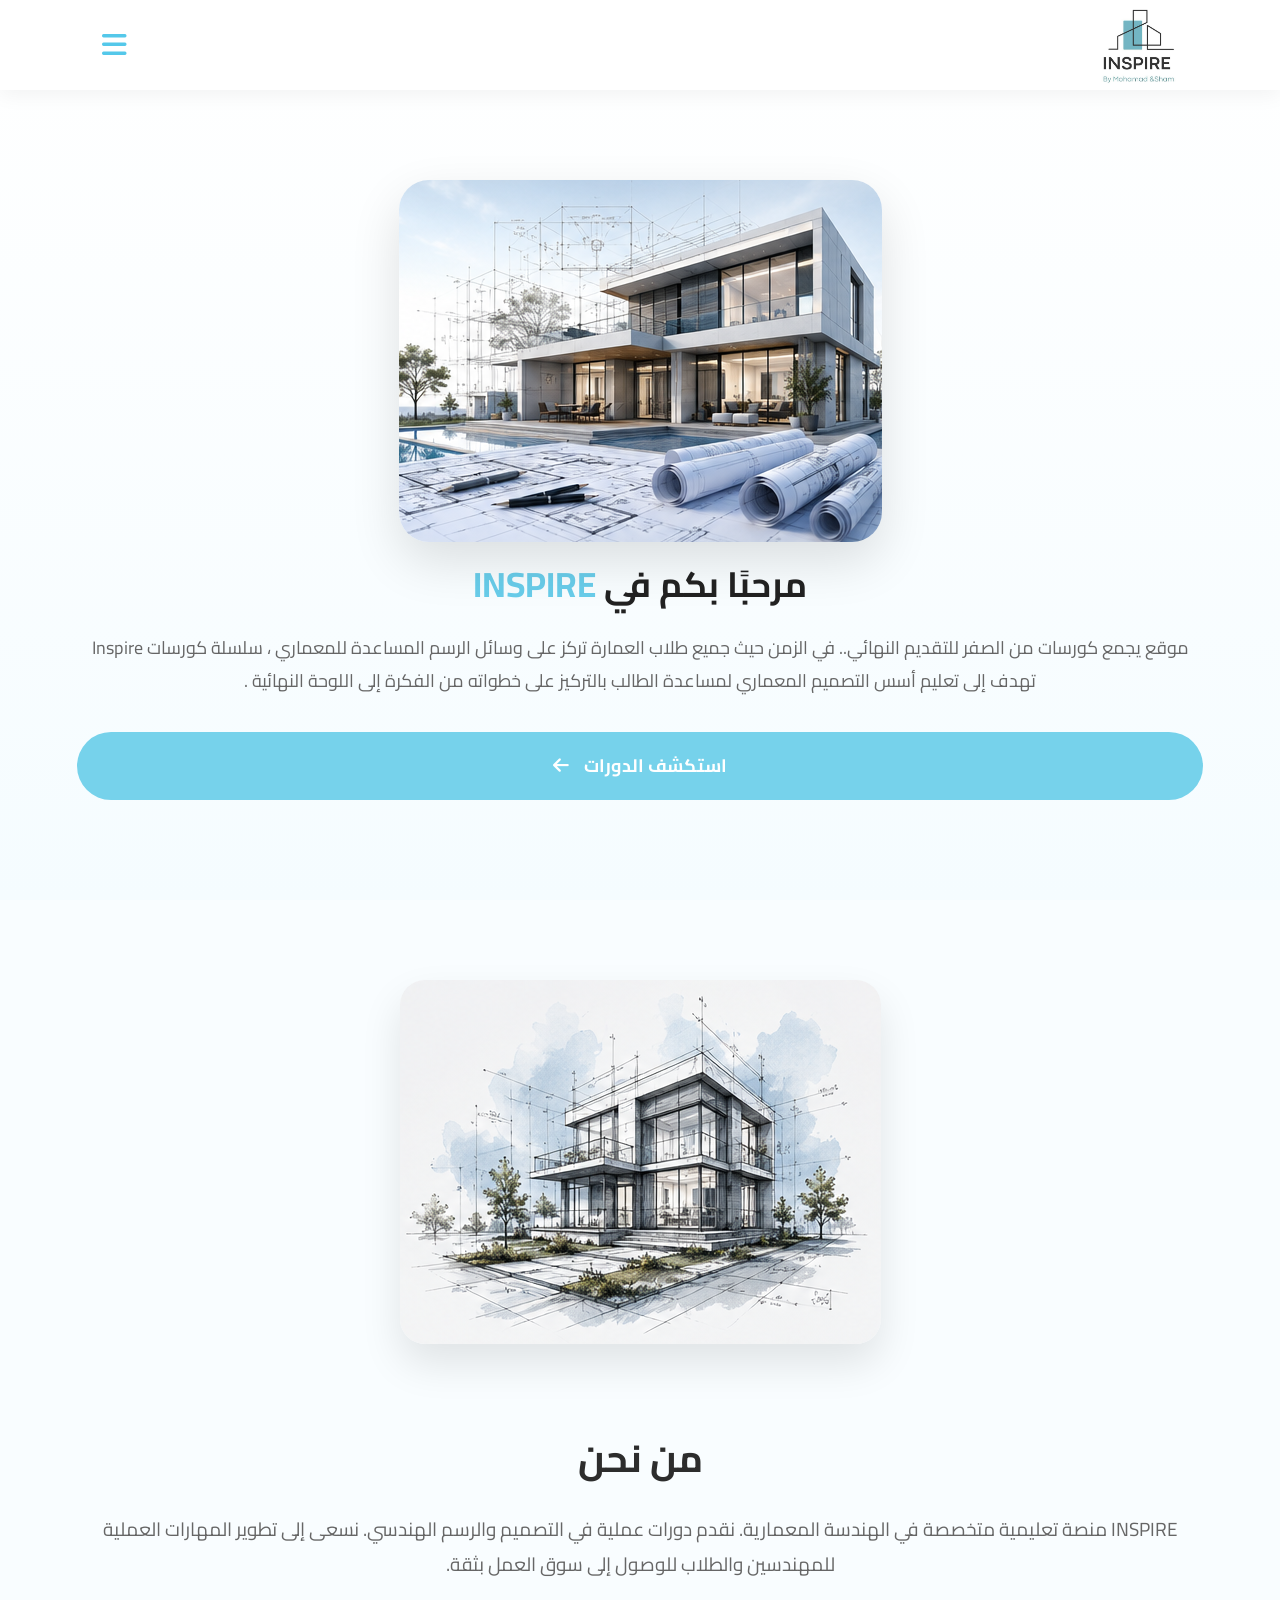
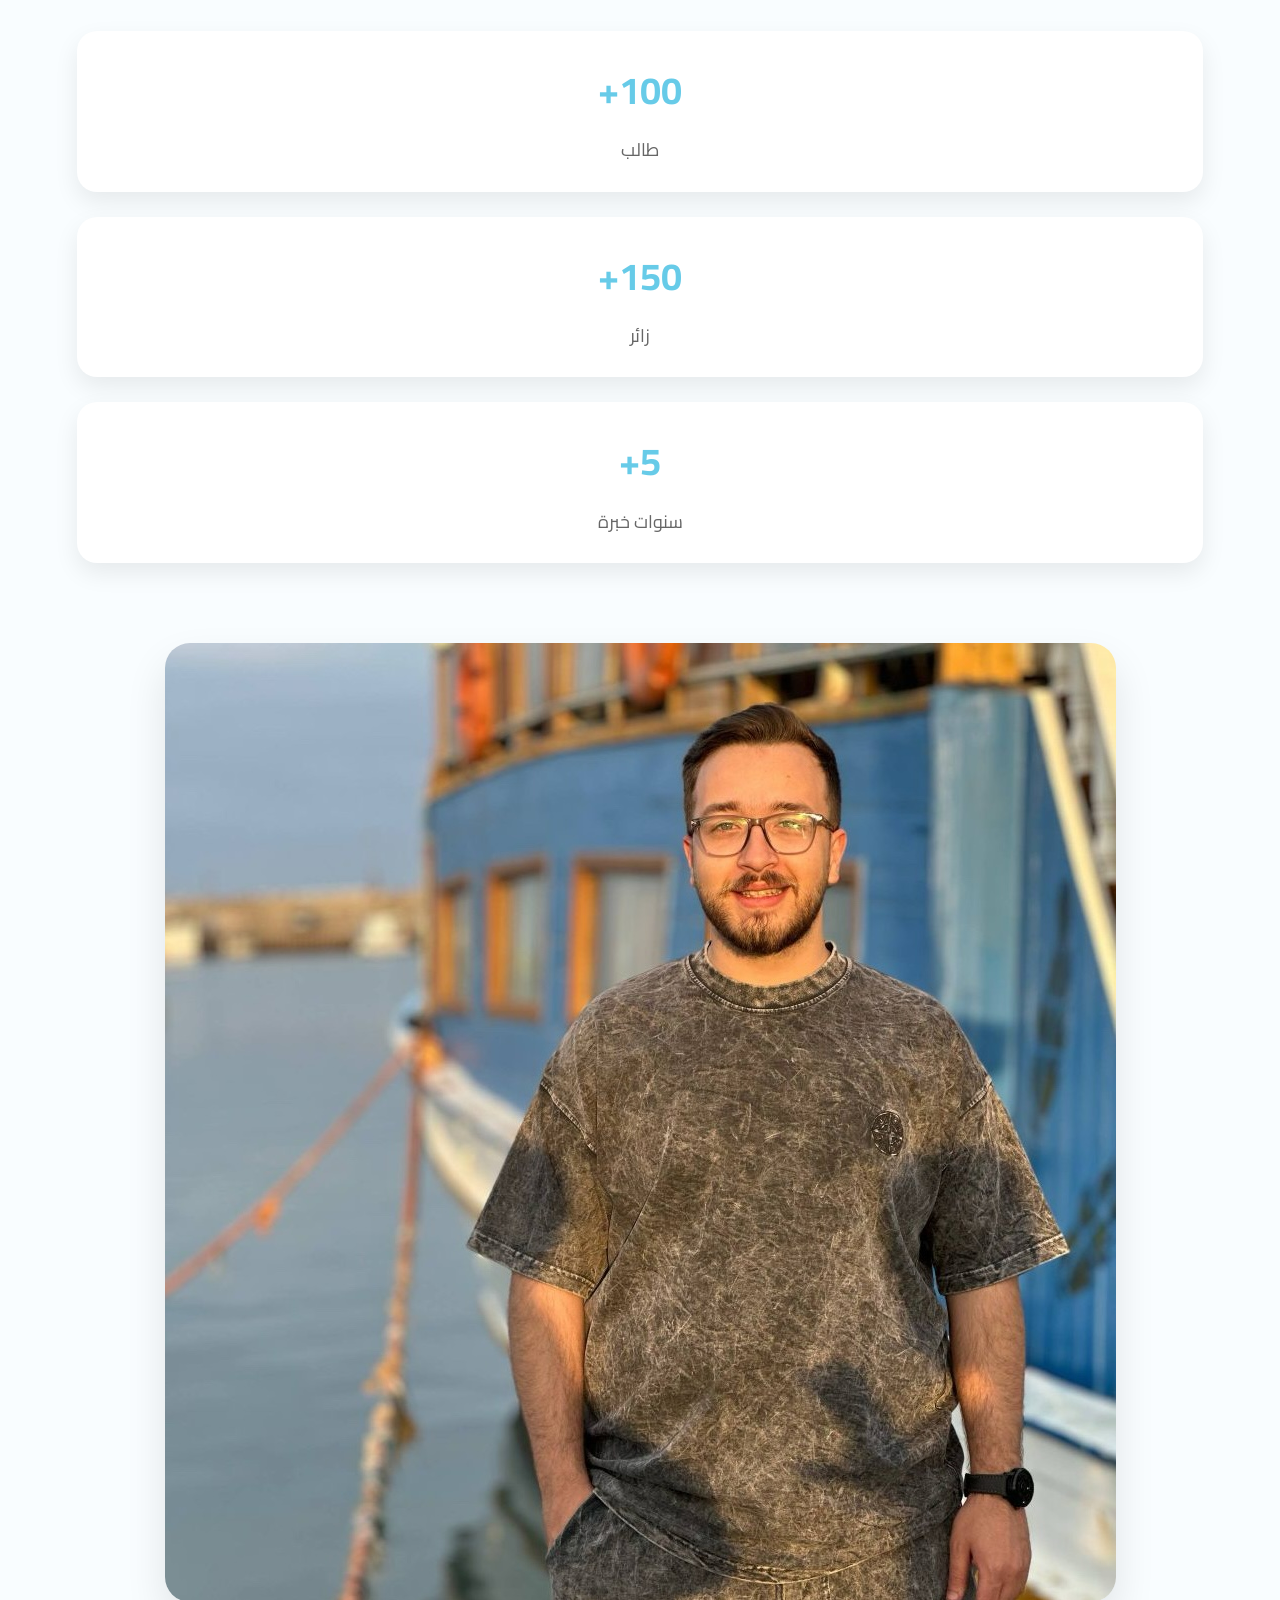
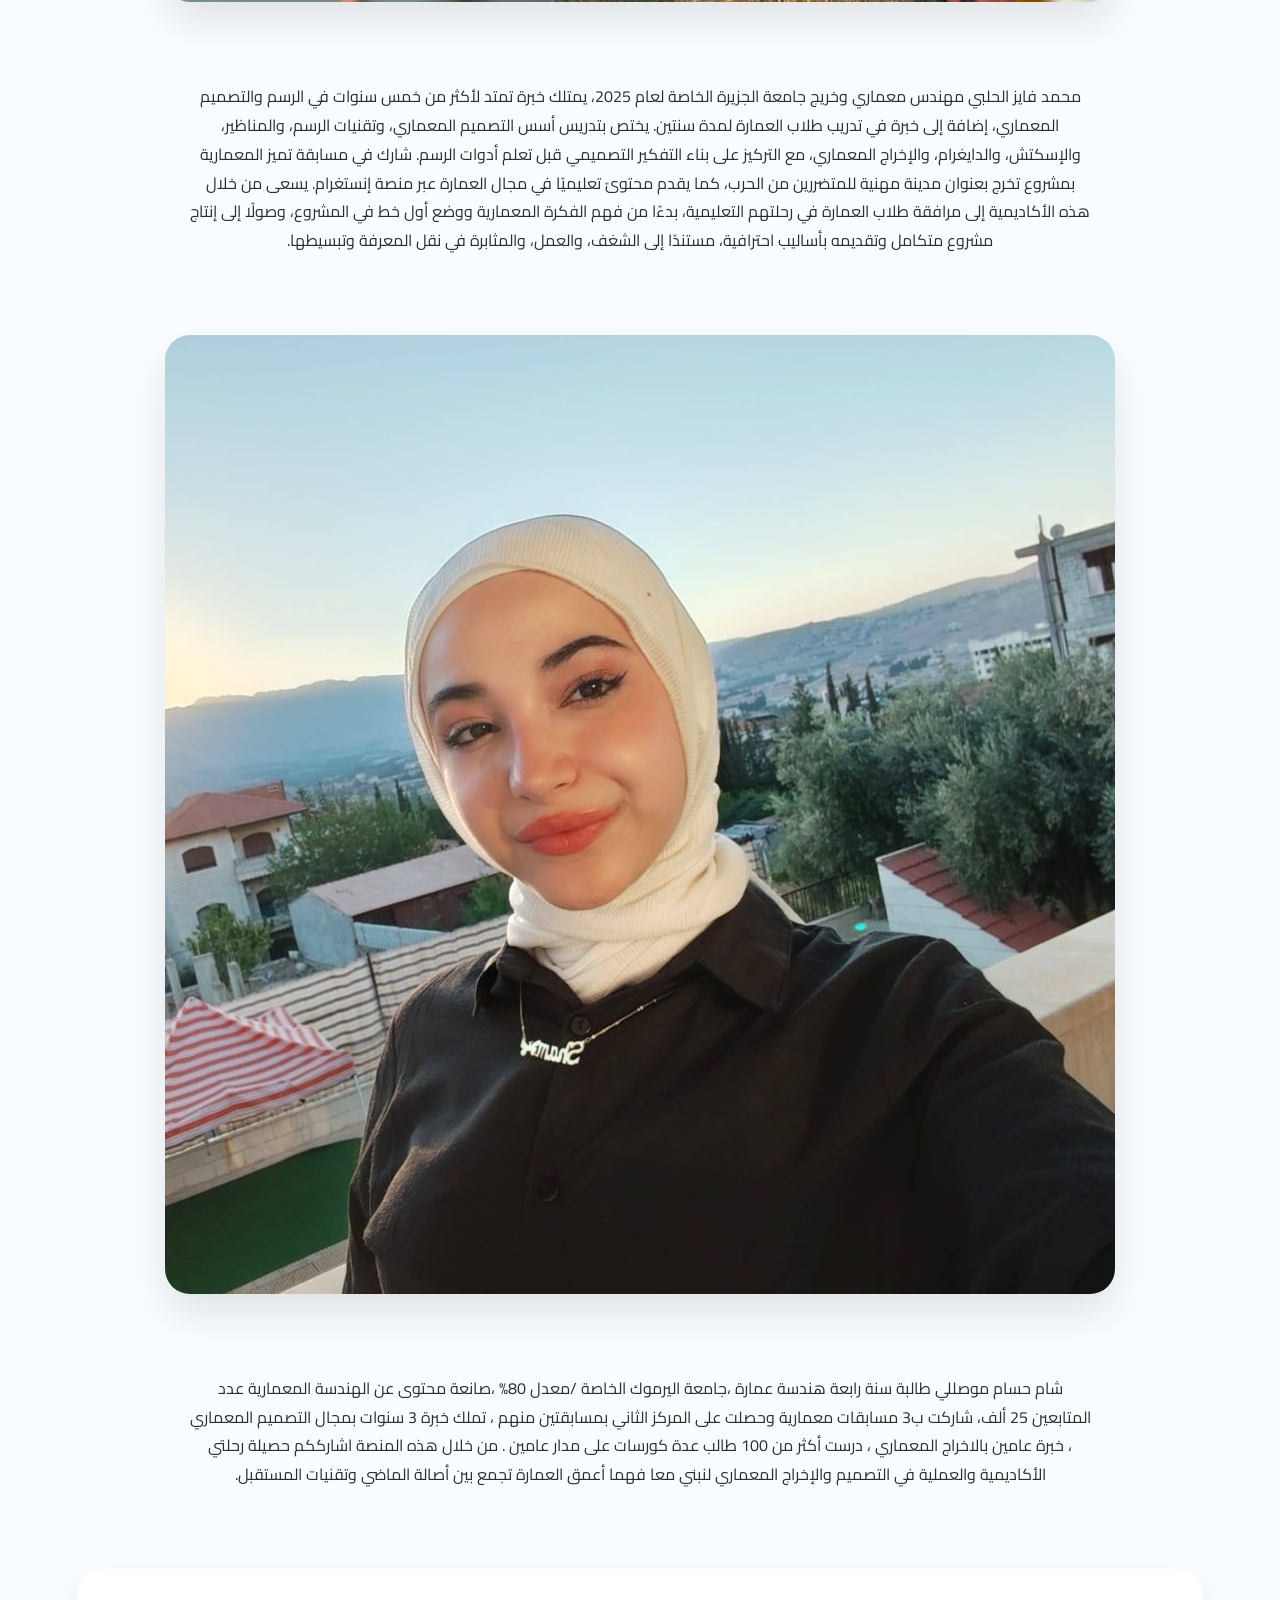
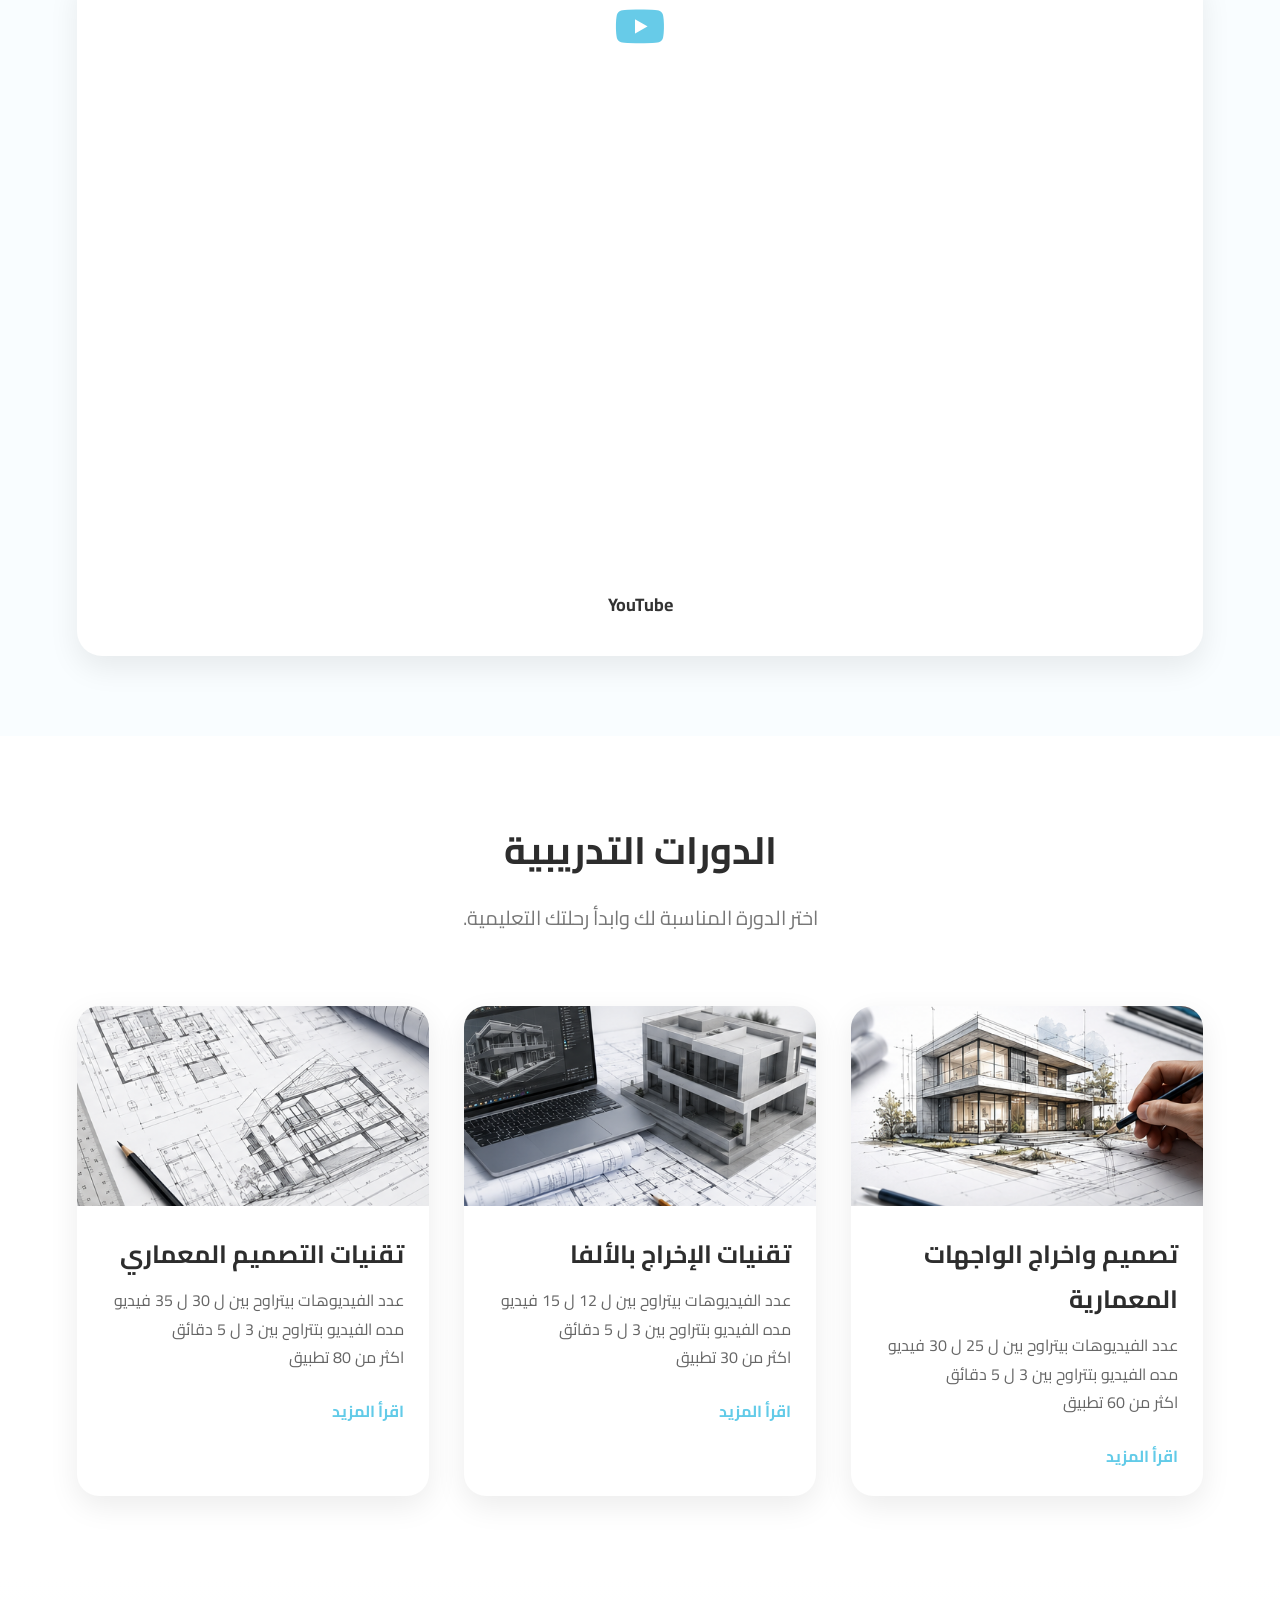
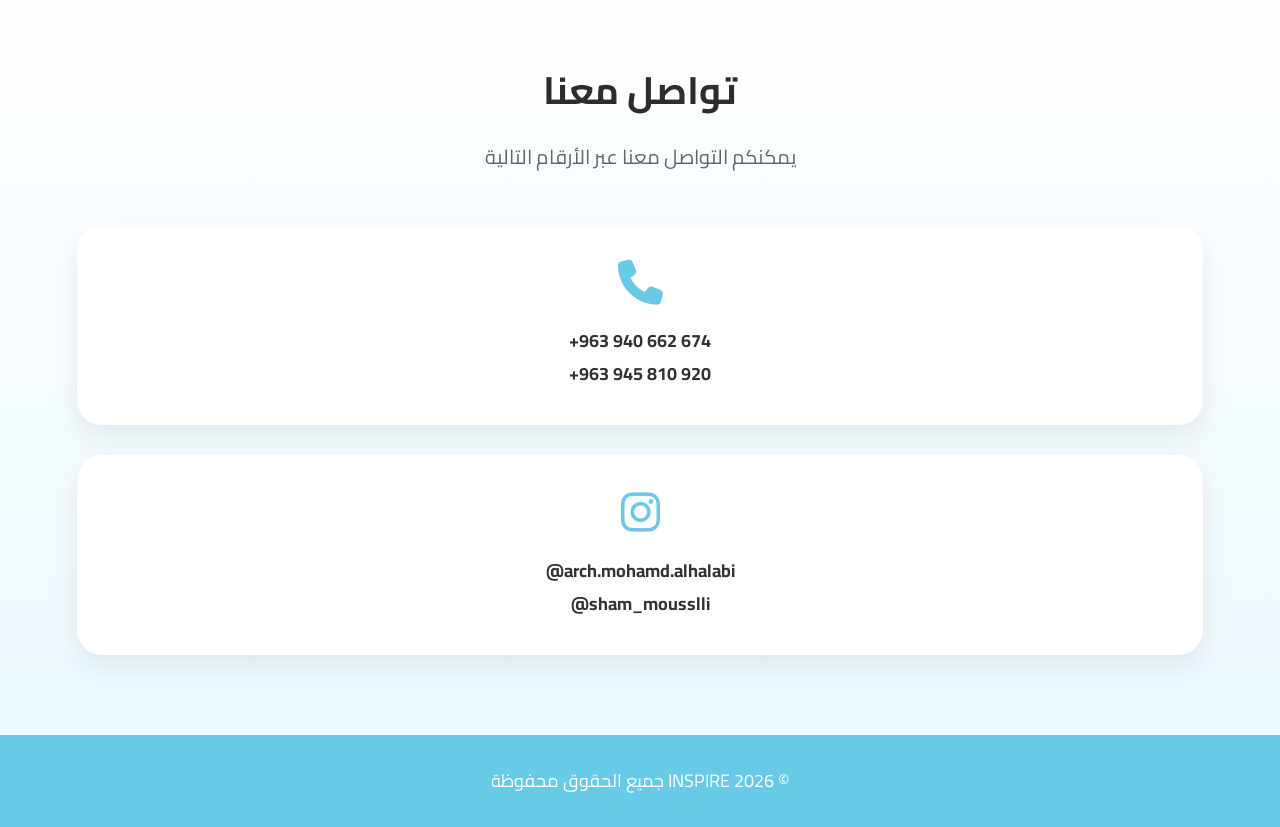
<file: index.html>
<!doctype html>
<html lang="ar" dir="rtl">
  <head>
    <meta charset="UTF-8" />
    <meta name="viewport" content="width=device-width, initial-scale=1.0" />

    <title>INSPIRE | منصة الهندسة المعمارية</title>

    <link rel="preconnect" href="https://fonts.googleapis.com" />

    <link rel="preconnect" href="https://fonts.gstatic.com" crossorigin />

    <link
      href="https://fonts.googleapis.com/css2?family=Cairo:wght@300;400;500;600;700;800&display=swap"
      rel="stylesheet"
    />

    <link rel="stylesheet" href="style.css" />

    <link
      rel="stylesheet"
      href="https://cdnjs.cloudflare.com/ajax/libs/font-awesome/6.6.0/css/all.min.css"
    />
  </head>

  <body>
    <!-- ================= NAVBAR ================= -->
    <nav id="navbar">
      <div class="logo">
        <img src="images/logo.jpeg" alt="INSPIRE" />
      </div>

      <ul class="navigation-links">
        <li><a href="#home">الرئيسية</a></li>

        <li><a href="#about">من نحن</a></li>

        <li><a href="#courses">الدورات</a></li>

        <li><a href="#contact">تواصل معنا</a></li>
      </ul>

      <div class="menu-button">
        <i class="fas fa-bars"></i>
      </div>
    </nav>

    <!-- ================= HERO ================= -->

    <section id="home">
      <div class="hero-text">
        <h1>
          مرحبًا بكم في

          <span>INSPIRE</span>
        </h1>

        <p>
          موقع يجمع كورسات من الصفر للتقديم النهائي.. في الزمن حيث جميع طلاب
          العمارة تركز على وسائل الرسم المساعدة للمعماري ، سلسلة كورسات Inspire
          تهدف إلى تعليم أسس التصميم المعماري لمساعدة الطالب بالتركيز على خطواته
          من الفكرة إلى اللوحة النهائية .
        </p>

        <a href="#courses" class="hero-button">
          استكشف الدورات

          <i class="fas fa-arrow-left"></i>
        </a>
      </div>

      <div class="hero-image">
        <img src="images/hero.jpg" alt="HOME" />
      </div>
    </section>

    <!-- ================= ABOUT ================= -->

    <section id="about">
      <div class="cl1">
        <div class="about-image">
          <img src="images/about.jpg" />
        </div>

        <div class="about-text">
          <h2>من نحن</h2>

          <p>
            INSPIRE منصة تعليمية متخصصة في الهندسة المعمارية. نقدم دورات عملية
            في التصميم والرسم الهندسي. نسعى إلى تطوير المهارات العملية للمهندسين
            والطلاب للوصول إلى سوق العمل بثقة.
          </p>

          <div class="statistics">
            <div>
              <h3>100+</h3>

              <span>طالب</span>
            </div>

            <div>
              <h3>150+</h3>

              <span>زائر</span>
            </div>

            <div>
              <h3>5+</h3>

              <span>سنوات خبرة</span>
            </div>
          </div>
        </div>
      </div>

      <div class="owner">
        <div class="person1">
          <div class="image1">
            <img src="images/image1.jpeg" alt="محمد فايز الحلبي" />
          </div>
          <div class="paragraph1">
            <p>
              محمد فايز الحلبي مهندس معماري وخريج جامعة الجزيرة الخاصة لعام
              2025، يمتلك خبرة تمتد لأكثر من خمس سنوات في الرسم والتصميم
              المعماري، إضافة إلى خبرة في تدريب طلاب العمارة لمدة سنتين. يختص
              بتدريس أسس التصميم المعماري، وتقنيات الرسم، والمناظير، والإسكتش،
              والدايغرام، والإخراج المعماري، مع التركيز على بناء التفكير
              التصميمي قبل تعلم أدوات الرسم. شارك في مسابقة تميز المعمارية
              بمشروع تخرج بعنوان مدينة مهنية للمتضررين من الحرب، كما يقدم محتوىً
              تعليميًا في مجال العمارة عبر منصة إنستغرام. يسعى من خلال هذه
              الأكاديمية إلى مرافقة طلاب العمارة في رحلتهم التعليمية، بدءًا من
              فهم الفكرة المعمارية ووضع أول خط في المشروع، وصولًا إلى إنتاج
              مشروع متكامل وتقديمه بأساليب احترافية، مستندًا إلى الشغف، والعمل،
              والمثابرة في نقل المعرفة وتبسيطها.
            </p>
          </div>
        </div>

        <div class="person2">
          <div class="image2">
            <img src="images/image2.jpeg" alt="شام حسام موصللي" />
          </div>
          <div class="paragraph2">
            <p>
              شام حسام موصللي طالبة سنة رابعة هندسة عمارة ،جامعة اليرموك الخاصة
              /معدل 80% ،صانعة محتوى عن الهندسة المعمارية عدد المتابعين 25 ألف،
              شاركت ب3 مسابقات معمارية وحصلت على المركز الثاني بمسابقتين منهم ،
              تملك خبرة 3 سنوات بمجال التصميم المعماري ، خبرة عامين بالاخراج
              المعماري ، درست أكثر من 100 طالب عدة كورسات على مدار عامين . من
              خلال هذه المنصة اشارككم حصيلة رحلتي الأكاديمية والعملية في التصميم
              والإخراج المعماري لنبني معا فهما أعمق العمارة تجمع بين أصالة
              الماضي وتقنيات المستقبل.
            </p>
          </div>
        </div>
      </div>
      <div class="phone-card" id="phone-card-youtube">
        <i class="fa-brands fa-youtube"></i>
        <iframe
          id="video"
          src="https://www.youtube.com/embed/RpfwVzXcM18?si=wANPezeyH88pFg6Q"
          title="YouTube video player"
          frameborder="0"
          allow="
            accelerometer;
            autoplay;
            clipboard-write;
            encrypted-media;
            gyroscope;
            picture-in-picture;
            web-share;
          "
          referrerpolicy="strict-origin-when-cross-origin"
          allowfullscreen
        ></iframe>
        <span>YouTube</span>
      </div>
    </section>

    <!-- ================= COURSES ================= -->

    <section id="courses">
      <div class="section-title">
        <h2>الدورات التدريبية</h2>

        <p>اختر الدورة المناسبة لك وابدأ رحلتك التعليمية.</p>
      </div>

      <div class="course-container">
        <div class="course-card">
          <img src="images/course1.jpg" alt="تصميم واخراج الواجهات المعمارية" />

          <h3>تصميم واخراج الواجهات المعمارية</h3>

          <p>عدد الفيديوهات بيتراوح بين ل 25 ل 30 فيديو</p>

          <p>مده الفيديو بتتراوح بين 3 ل 5 دقائق</p>

          <p>اكثر من 60 تطبيق</p>

          <a href="course1.html">اقرأ المزيد</a>
        </div>

        <div class="course-card">
          <img src="images/course2.jpg" alt="تقنيات الإخراج بالألفا" />

          <h3>تقنيات الإخراج بالألفا</h3>

          <p>عدد الفيديوهات بيتراوح بين ل 12 ل 15 فيديو</p>

          <p>مده الفيديو بتتراوح بين 3 ل 5 دقائق</p>

          <p>اكثر من 30 تطبيق</p>

          <a href="course2.html">اقرأ المزيد</a>
        </div>

        <div class="course-card">
          <img src="images/course3.jpg" alt="تقنيات التصميم المعماري" />

          <h3>تقنيات التصميم المعماري</h3>

          <p>عدد الفيديوهات بيتراوح بين ل 30 ل 35 فيديو</p>

          <p>مده الفيديو بتتراوح بين 3 ل 5 دقائق</p>

          <p>اكثر من 80 تطبيق</p>

          <a href="course3.html">اقرأ المزيد</a>
        </div>
      </div>
    </section>

    <!-- ================= CONTACT ================= -->

    <section id="contact">
      <h2>تواصل معنا</h2>

      <p>يمكنكم التواصل معنا عبر الأرقام التالية</p>

      <div class="phone-container">
        <div class="phone-card">
          <i class="fas fa-phone"></i>

          <a href="tel:+963940662674"
            ><span dir="ltr">+963 940 662 674</span></a
          >
          <a href="tel:+963945810920"
            ><span dir="ltr">+963 945 810 920</span></a
          >
        </div>

        <div class="phone-card">
          <i class="fa-brands fa-instagram"></i>
          <a
            href="https://www.instagram.com/arch.mohamd.alhalabi?igsh=MWhwemluM3J5dW1tZw=="
            target="_blank"
            ><span dir="ltr">@arch.mohamd.alhalabi</span></a
          >
          <a
            href="https://www.instagram.com/sham_mousslli?igsh=aTF0bjBmZW1zMDFh"
            target="_blank"
            ><span dir="ltr">@sham_mousslli</span></a
          >
        </div>
      </div>
    </section>

    <footer>
      <p>© 2026 INSPIRE جميع الحقوق محفوظة</p>
    </footer>

    <script src="script.js"></script>
  </body>
</html>
</file>
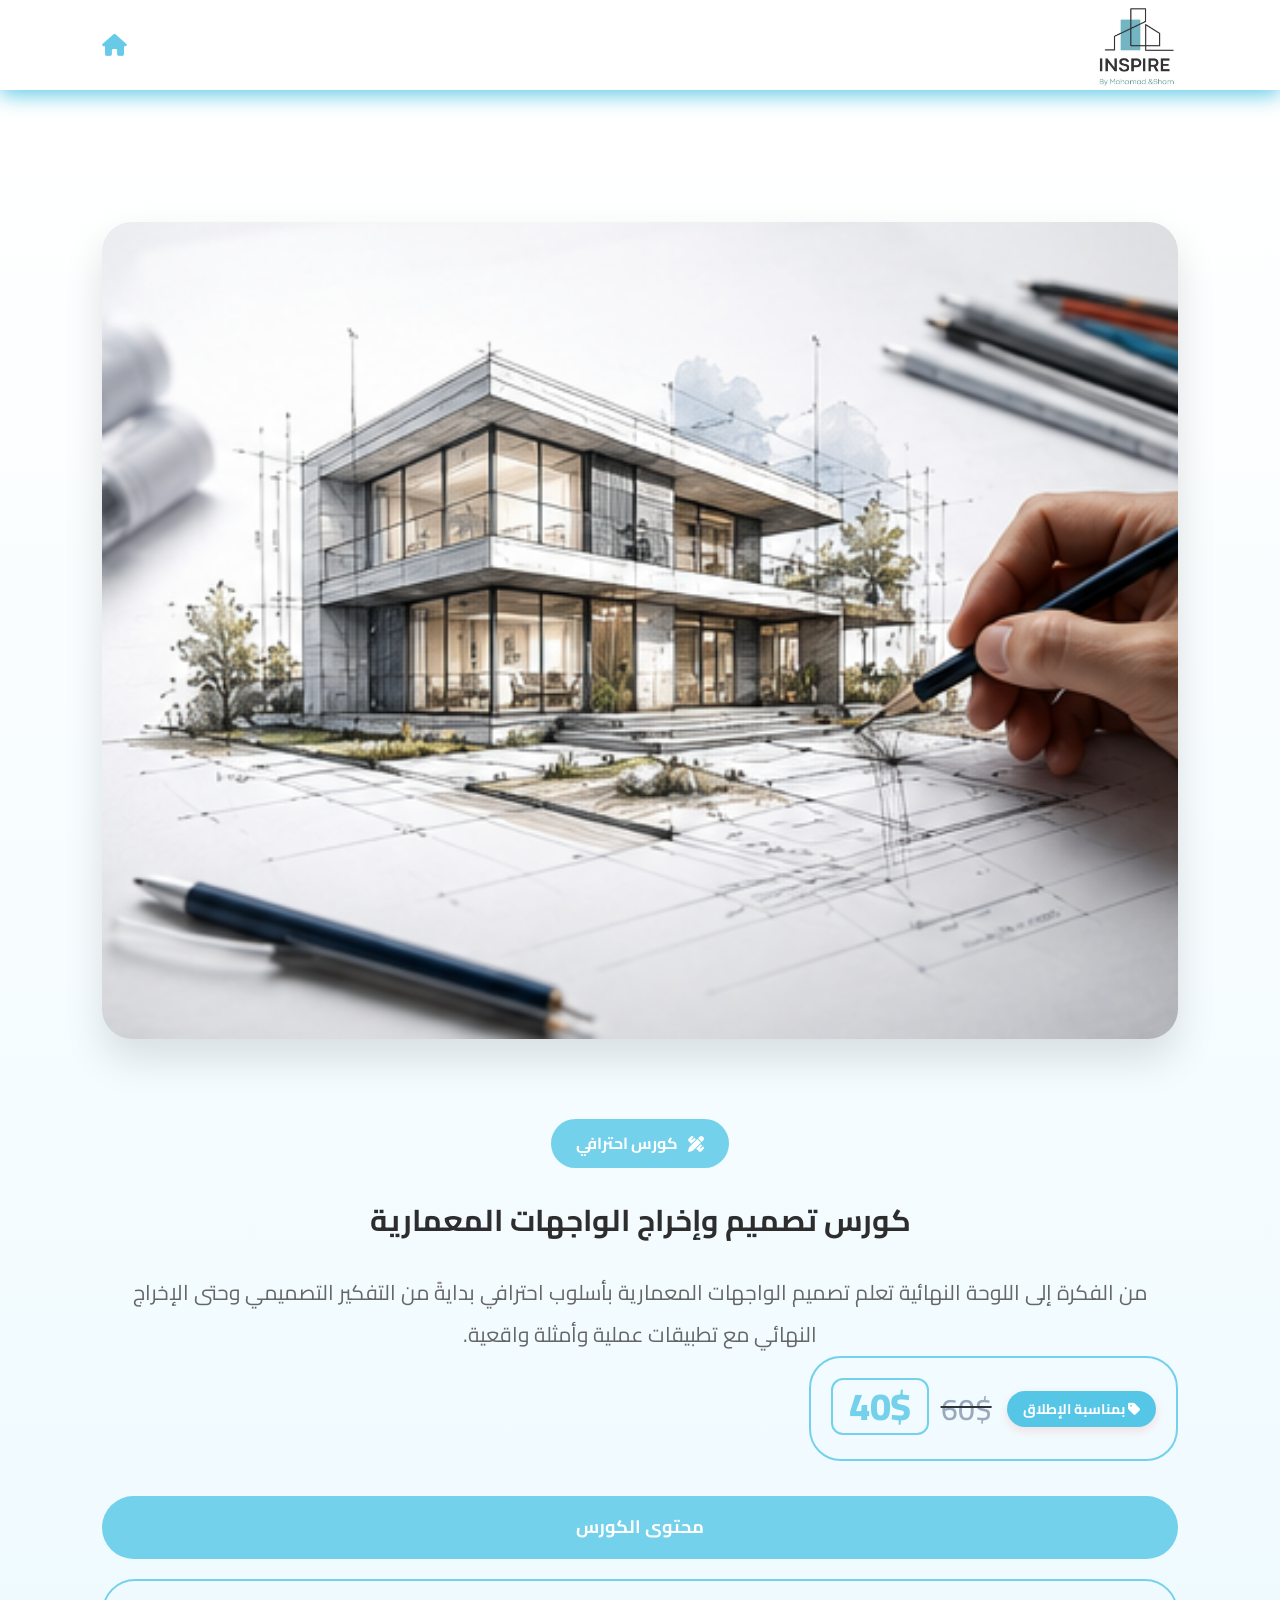
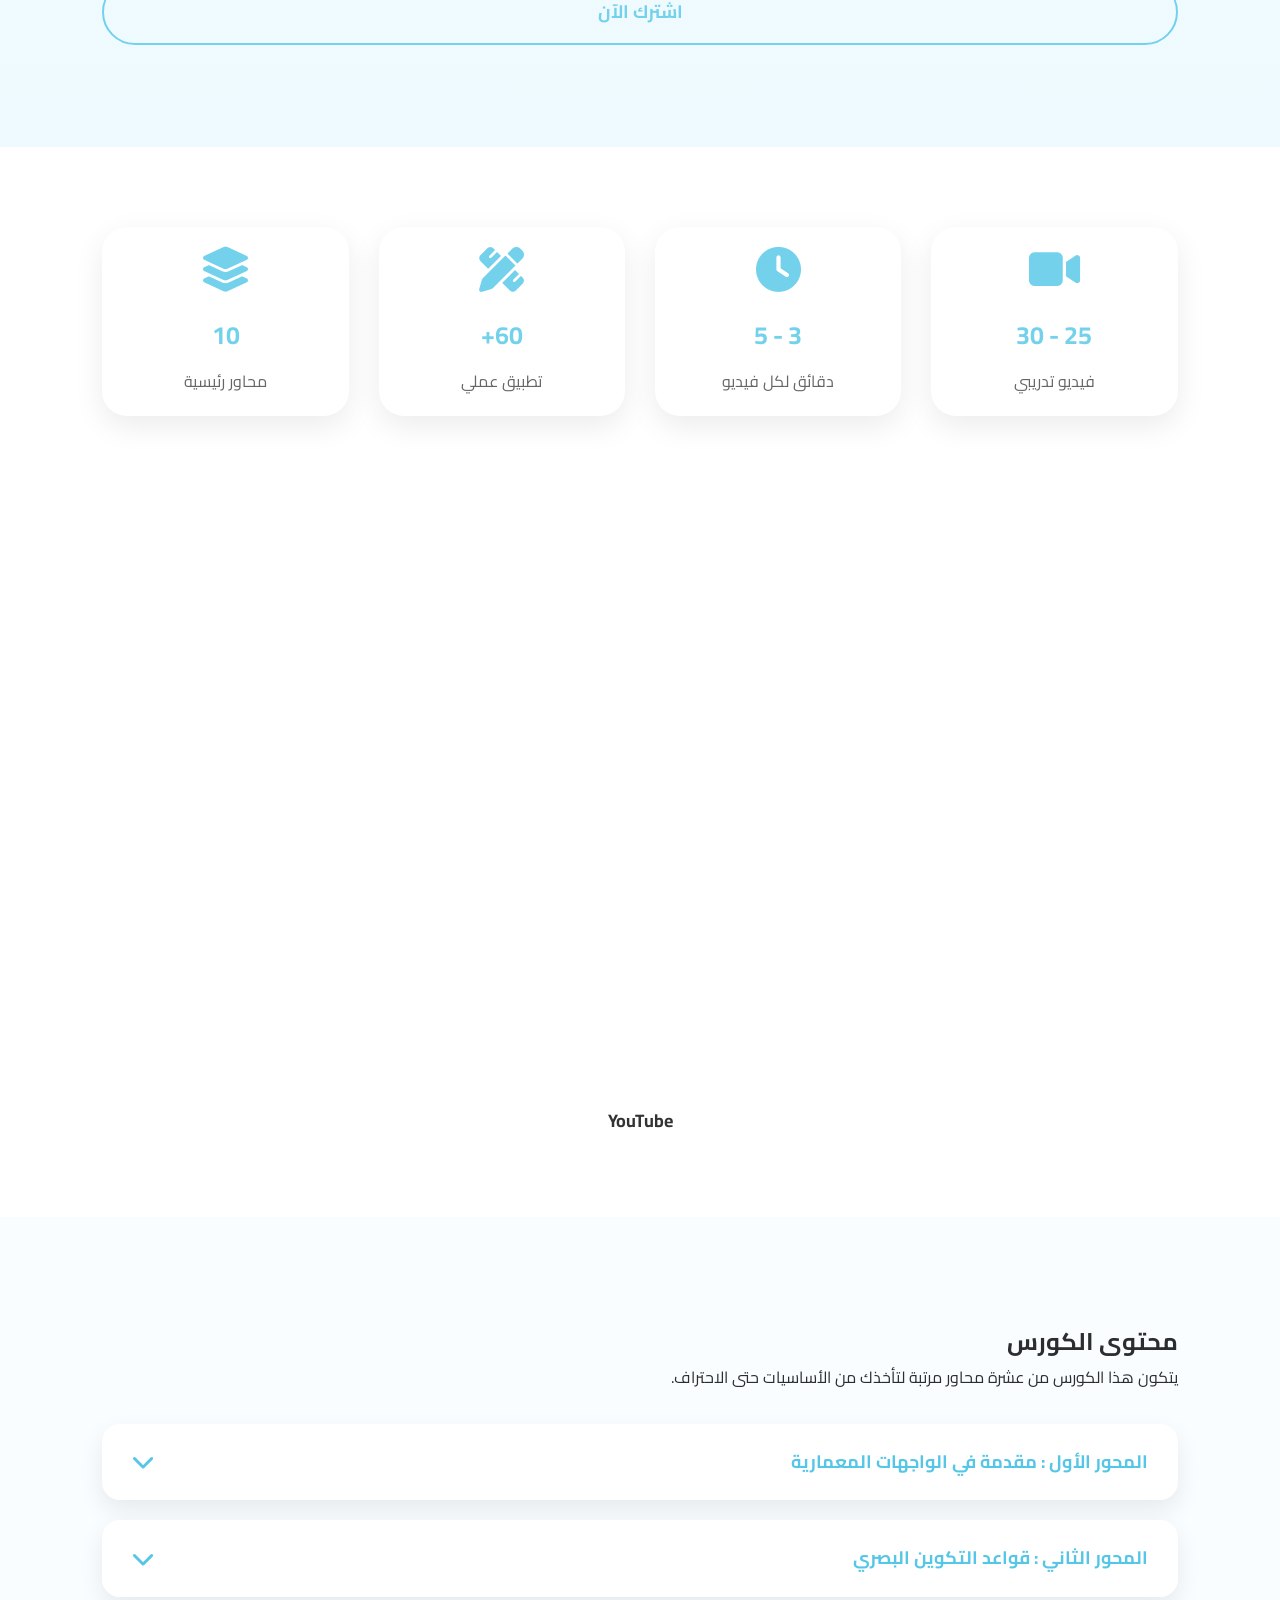
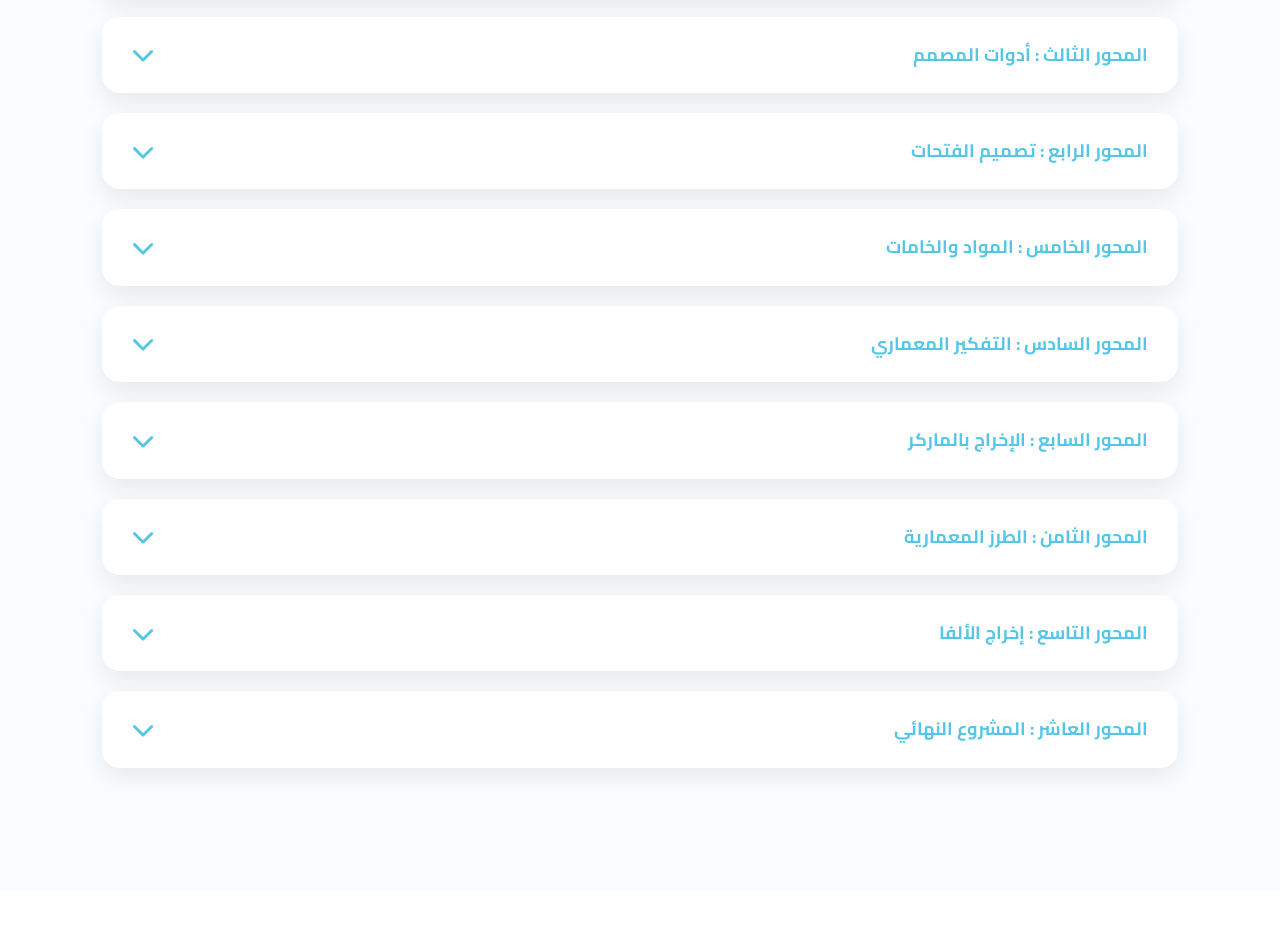
<file: course1.html>
<!doctype html>
<html lang="ar" dir="rtl">
  <head>
    <meta charset="UTF-8" />
    <meta name="viewport" content="width=device-width, initial-scale=1.0" />

    <title>تصميم واخراج الواجهات المعمارية</title>

    <link rel="preconnect" href="https://fonts.googleapis.com" />

    <link rel="preconnect" href="https://fonts.gstatic.com" crossorigin />

    <link
      href="https://fonts.googleapis.com/css2?family=Cairo:wght@300;400;500;600;700;800&display=swap"
      rel="stylesheet"
    />

    <link rel="stylesheet" href="course1.css" />

    <link
      rel="stylesheet"
      href="https://cdnjs.cloudflare.com/ajax/libs/font-awesome/6.6.0/css/all.min.css"
    />
  </head>
  <body>
    <!-- ================= NAVBAR ================= -->
    <nav id="navbar">
      <div class="logo">
        <img src="images/logo.jpeg" alt="INSPIRE" />
      </div>

      <div class="p-logo">
        <p>تصميم واخراج الواجهات المعمارية</p>
      </div>
      <div>
        <a href="index.html" class="back-button">
          <i class="fas fa-house"></i>
        </a>
      </div>
    </nav>

    <section class="hero-course">
      <div class="hero-text">
        <span class="course-tag">
          <i class="fas fa-pencil-ruler"></i>
          كورس احترافي
        </span>

        <h1>كورس تصميم وإخراج الواجهات المعمارية</h1>

        <p>
          من الفكرة إلى اللوحة النهائية تعلم تصميم الواجهات المعمارية بأسلوب
          احترافي بدايةً من التفكير التصميمي وحتى الإخراج النهائي مع تطبيقات
          عملية وأمثلة واقعية.
        </p>

        <p class="price-box-p">
          <span class="offer-tag-p"
            ><i class="fas fa-tag"></i> بمناسبة الإطلاق</span
          >
          <span class="prices-group-p">
            <span class="old-price-p">60$</span>
            <span class="new-price-p">40$</span>
          </span>
        </p>

        <div class="course-buttons">
          <a href="#content" class="btn1"> محتوى الكورس </a>

          <a href="subscription.html" class="btn2"> اشترك الآن </a>
        </div>
      </div>

      <div class="hero-image">
        <img src="images/course1.jpg" />
      </div>
    </section>

    <section class="course-info">
      <div class="box">
        <i class="fas fa-video"></i>

        <h3>25 - 30</h3>

        <p>فيديو تدريبي</p>
      </div>

      <div class="box">
        <i class="fas fa-clock"></i>

        <h3>3 - 5</h3>

        <p>دقائق لكل فيديو</p>
      </div>

      <div class="box">
        <i class="fas fa-pencil-ruler"></i>

        <h3>60+</h3>

        <p>تطبيق عملي</p>
      </div>

      <div class="box">
        <i class="fas fa-layer-group"></i>

        <h3>10</h3>

        <p>محاور رئيسية</p>
      </div>
    </section>

    <section class="course-video">
      <iframe
        id="video"
        src="https://www.youtube.com/embed/UDGGv5m_Vdw?si=7W9A1-lksFcb9Y6l"
        title="YouTube video player"
        frameborder="0"
        allow="
          accelerometer;
          autoplay;
          clipboard-write;
          encrypted-media;
          gyroscope;
          picture-in-picture;
          web-share;
        "
        referrerpolicy="strict-origin-when-cross-origin"
        allowfullscreen
      ></iframe>
      <span>YouTube</span>
    </section>

    <section id="content">
      <div class="section-title">
        <h2>محتوى الكورس</h2>
        <p>
          يتكون هذا الكورس من عشرة محاور مرتبة لتأخذك من الأساسيات حتى الاحتراف.
        </p>
      </div>

      <!-- المحور الأول -->
      <div class="accordion-item">
        <div class="accordion-header">
          <span>المحور الأول : مقدمة في الواجهات المعمارية</span>
          <i class="fas fa-chevron-down"></i>
        </div>

        <div class="accordion-content">
          <p>
            في هذا المحور نبني الأساس الفكري لفهم الواجهة المعمارية، ونتعلم كيف
            نقرأها ونحللها قبل البدء بتصميمها، ونكتشف العلاقة بين الشكل الخارجي
            والفراغات الداخلية.
          </p>

          <ul>
            <li>ما هي الواجهات المعمارية؟</li>
            <li>العلاقة بين المخطط والواجهة.</li>
            <li>مفهوم الكتلة والفراغ.</li>
          </ul>
        </div>
      </div>

      <!-- المحور الثاني -->

      <div class="accordion-item">
        <div class="accordion-header">
          <span>المحور الثاني : قواعد التكوين البصري</span>

          <i class="fas fa-chevron-down"></i>
        </div>

        <div class="accordion-content">
          <p>
            نتعرف في هذا المحور على المبادئ التي يعتمد عليها المصمم لتحقيق
            واجهات متوازنة ومريحة بصرياً، وكيفية توظيف هذه القواعد في تكوين
            واجهات ناجحة.
          </p>

          <ul>
            <li>التوازن والتماثل واللاتماثل.</li>

            <li>الإيقاع والتناسب والمقياس الإنساني.</li>

            <li>الوحدة والتباين ونقطة التأثير.</li>
          </ul>
        </div>
      </div>

      <!-- المحور الثالث -->

      <div class="accordion-item">
        <div class="accordion-header">
          <span>المحور الثالث : أدوات المصمم</span>

          <i class="fas fa-chevron-down"></i>
        </div>

        <div class="accordion-content">
          <p>
            يركز هذا المحور على العناصر البصرية التي يستخدمها المعماري في تشكيل
            الواجهة وكيفية توظيفها لإنتاج تكوينات معمارية واضحة ومميزة.
          </p>

          <ul>
            <li>الخطوط الأفقية.</li>

            <li>الخطوط الشاقولية.</li>

            <li>الخطوط المائلة.</li>

            <li>الأشكال الهندسية.</li>

            <li>الشبكة والتكرار.</li>

            <li>التجميع والتدرج.</li>
          </ul>
        </div>
      </div>

      <!-- المحور الرابع -->

      <div class="accordion-item">
        <div class="accordion-header">
          <span>المحور الرابع : تصميم الفتحات</span>

          <i class="fas fa-chevron-down"></i>
        </div>

        <div class="accordion-content">
          <p>
            يتناول هذا المحور أهم قواعد تصميم الفتحات ودورها في تحقيق الوظيفة
            والجمال معاً، وكيف تصبح النوافذ والشرفات والعناصر البارزة جزءاً
            أساسياً من هوية الواجهة.
          </p>

          <ul>
            <li>قواعد تصميم النوافذ.</li>

            <li>النوافذ كعنصر تصميمي.</li>

            <li>الشرفات.</li>

            <li>الزوايا المعمارية.</li>
          </ul>
        </div>
      </div>

      <!-- المحور الخامس -->

      <div class="accordion-item">
        <div class="accordion-header">
          <span>المحور الخامس : المواد والخامات</span>

          <i class="fas fa-chevron-down"></i>
        </div>

        <div class="accordion-content">
          <p>
            نتعرف في هذا المحور على أشهر المواد المستخدمة في تصميم الواجهات،
            وخصائص كل مادة، وكيفية دمجها بطريقة تحقق الانسجام وتمنح المبنى
            شخصيته الخاصة.
          </p>

          <ul>
            <li>الحجر.</li>

            <li>الزجاج.</li>

            <li>الخرسانة.</li>

            <li>الخشب.</li>

            <li>المعدن.</li>

            <li>دمج المواد.</li>
          </ul>
        </div>
      </div>

      <!-- المحور السادس -->

      <div class="accordion-item">
        <div class="accordion-header">
          <span>المحور السادس : التفكير المعماري</span>

          <i class="fas fa-chevron-down"></i>
        </div>

        <div class="accordion-content">
          <p>
            يركز هذا المحور على آلية توليد الفكرة التصميمية، وكيف تتحول الفكرة
            إلى واجهة تعبر عن وظيفة المبنى وسياقه الثقافي والبيئي، بدلاً من أن
            تكون مجرد تكوين جمالي.
          </p>

          <ul>
            <li>كيف نبدأ فكرة الواجهة؟</li>

            <li>استخراج الواجهة من الوظيفة.</li>

            <li>استخراج الواجهة من الثقافة المحلية.</li>
          </ul>
        </div>
      </div>

      <!-- المحور السابع -->

      <div class="accordion-item">
        <div class="accordion-header">
          <span>المحور السابع : الإخراج بالماركر</span>

          <i class="fas fa-chevron-down"></i>
        </div>

        <div class="accordion-content">
          <ul>
            <li>التعرف على تقنيات إخراج الواجهات بالماركر.</li>
          </ul>
        </div>
      </div>

      <!-- المحور الثامن -->

      <div class="accordion-item">
        <div class="accordion-header">
          <span>المحور الثامن : الطرز المعمارية</span>

          <i class="fas fa-chevron-down"></i>
        </div>

        <div class="accordion-content">
          <ul>
            <li>التعرف على جميع الطرز المعمارية بالإخراج.</li>
          </ul>
        </div>
      </div>

      <!-- المحور التاسع -->

      <div class="accordion-item">
        <div class="accordion-header">
          <span>المحور التاسع : إخراج الألفا</span>

          <i class="fas fa-chevron-down"></i>
        </div>

        <div class="accordion-content">
          <ul>
            <li>شرح مفصل مع أمثلة عن أهم طرازين معماريين لإخراج الألفا.</li>
          </ul>
        </div>
      </div>

      <!-- المحور العاشر -->

      <div class="accordion-item">
        <div class="accordion-header">
          <span>المحور العاشر : المشروع النهائي</span>

          <i class="fas fa-chevron-down"></i>
        </div>

        <div class="accordion-content">
          <ul>
            <li>تطبيق إخراج الطرازين على واجهتين من تصميم الطالب.</li>
          </ul>
        </div>
      </div>
    </section>
    <section>
      <br />
      <br />
    </section>
    <script src="course1.js"></script>
  </body>
</html>
</file>
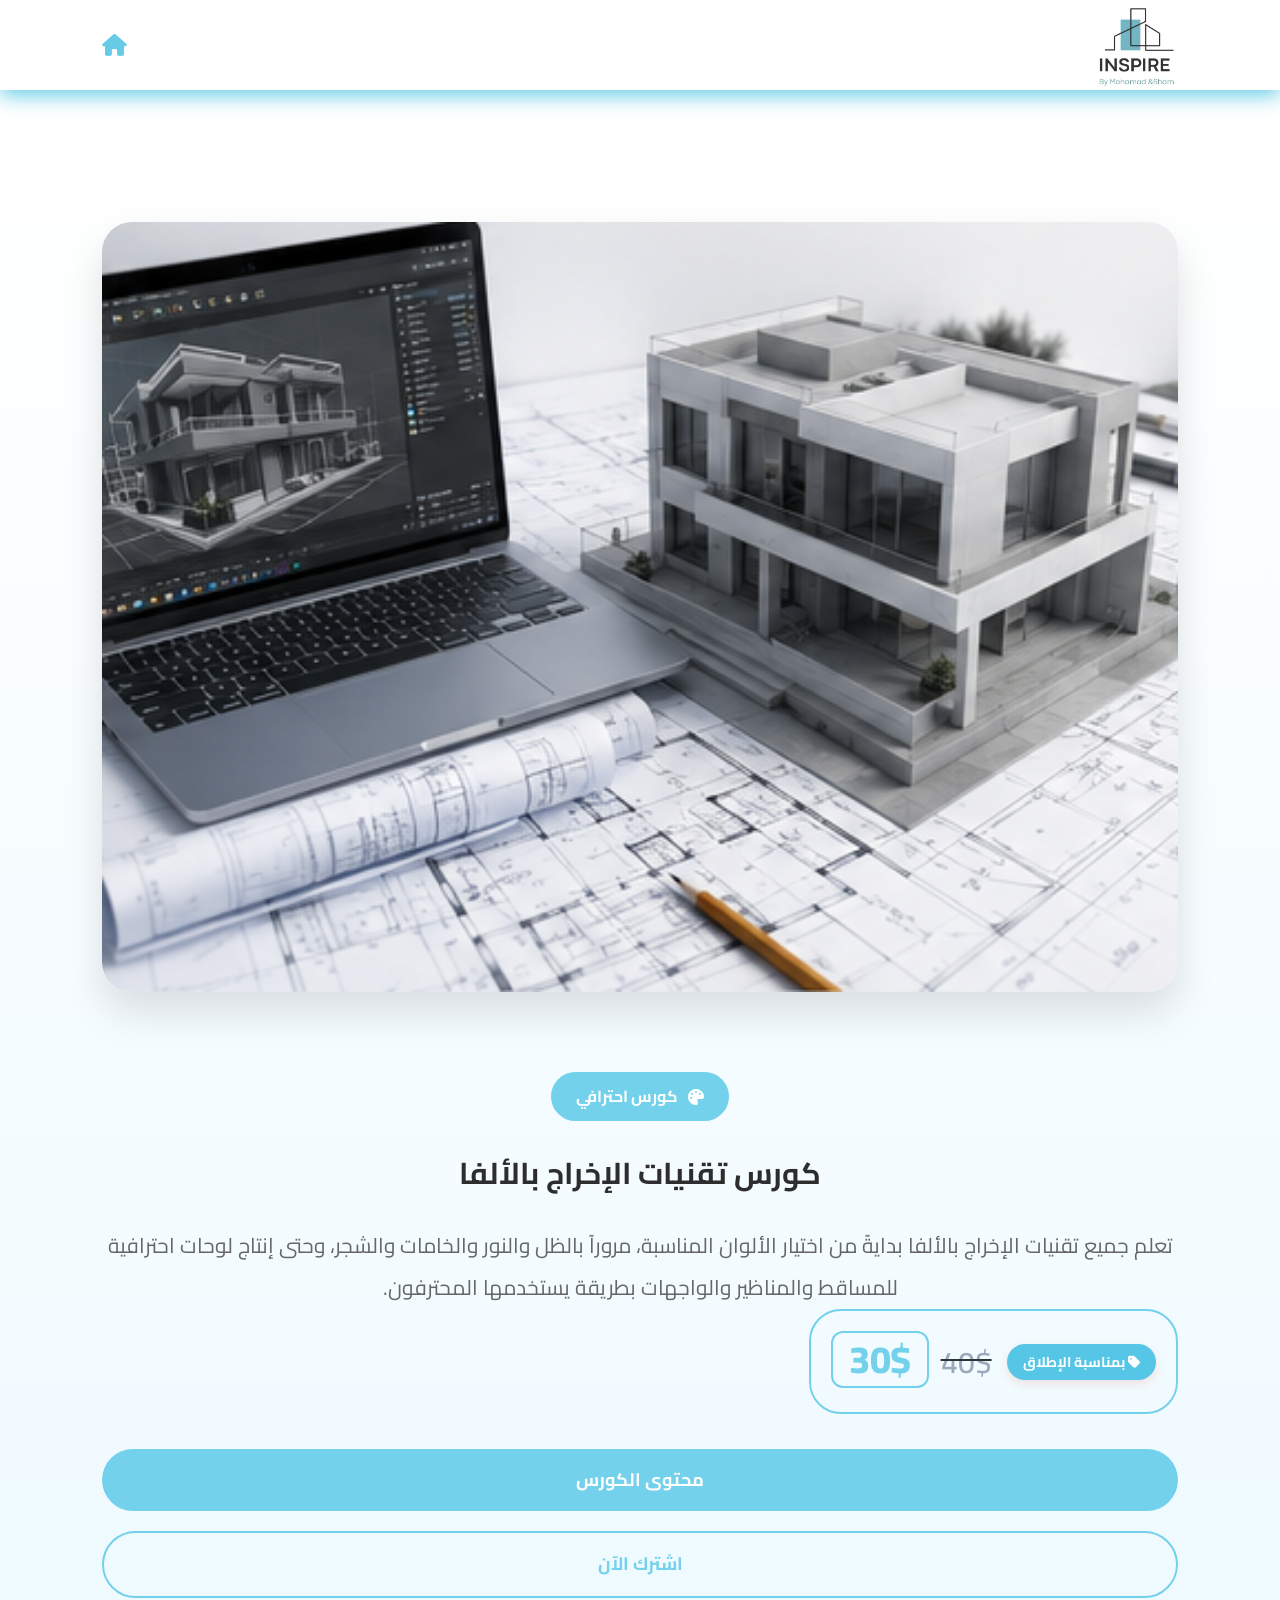
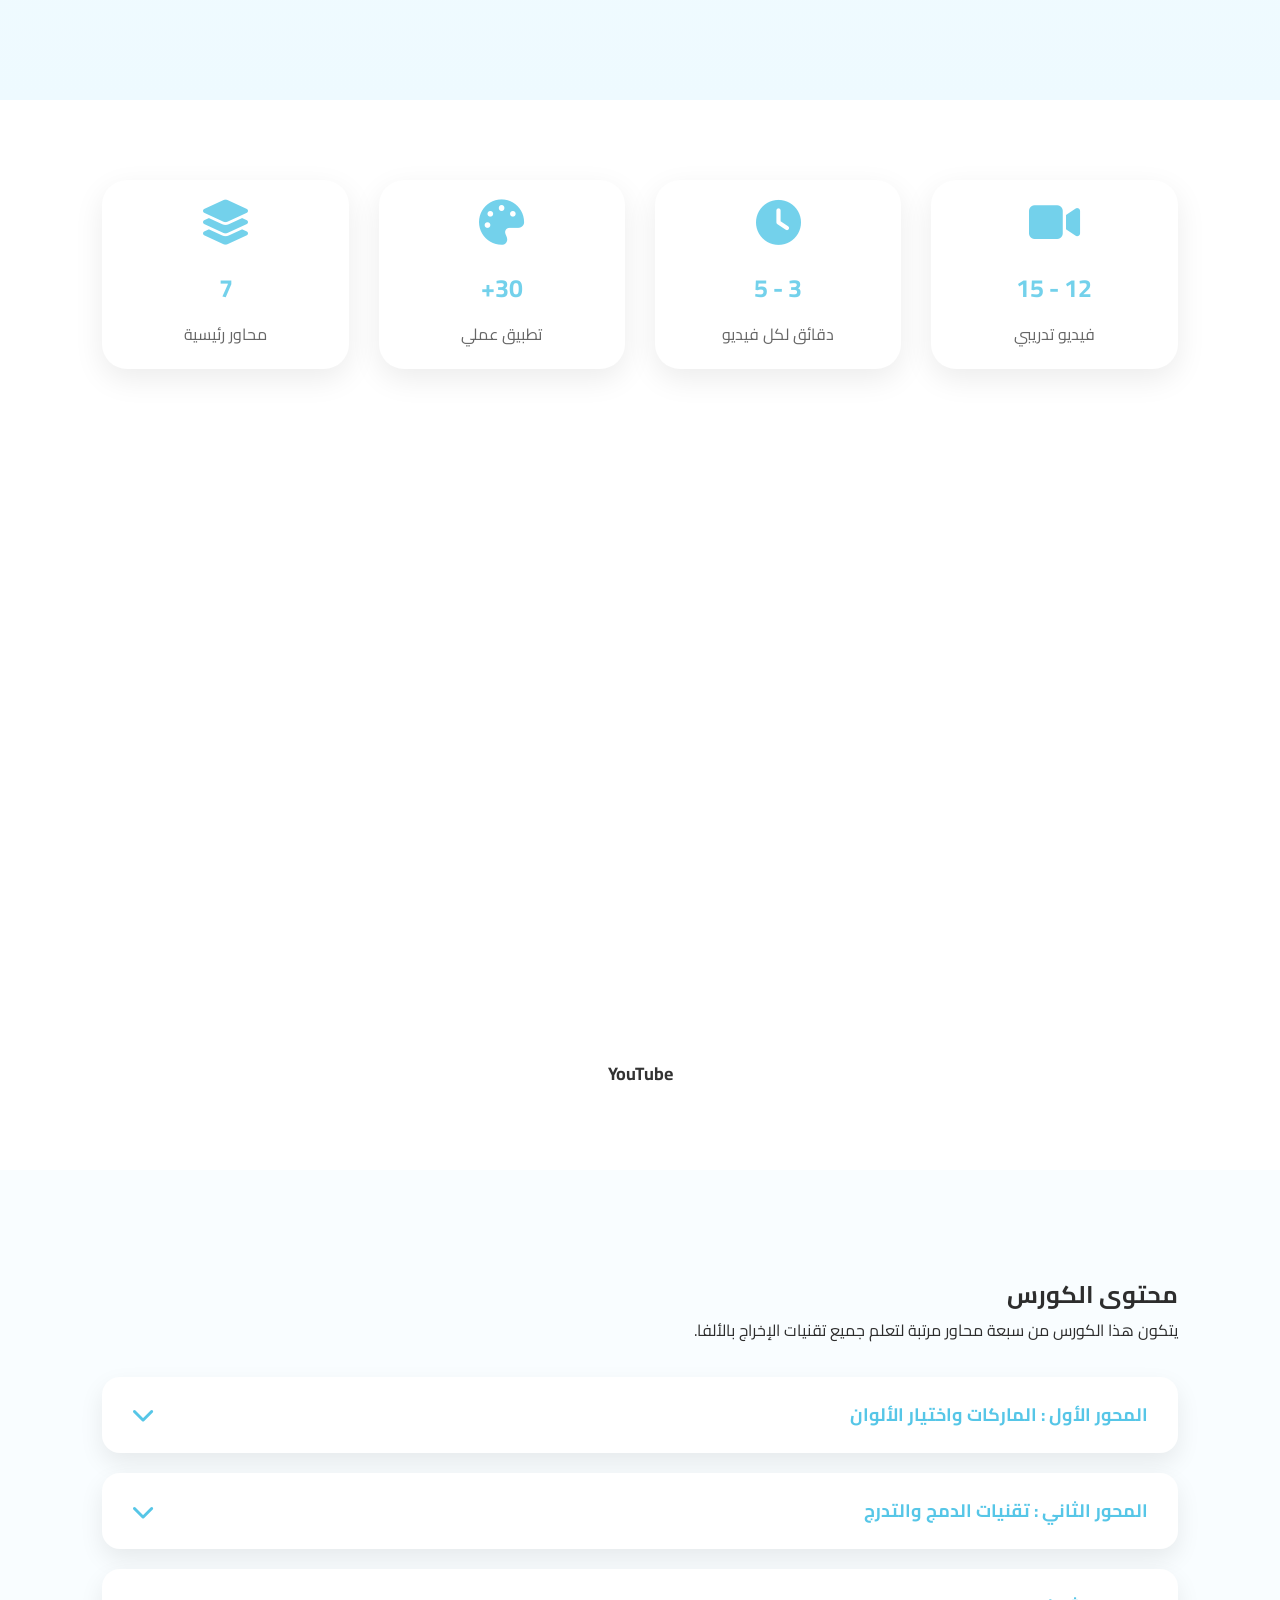
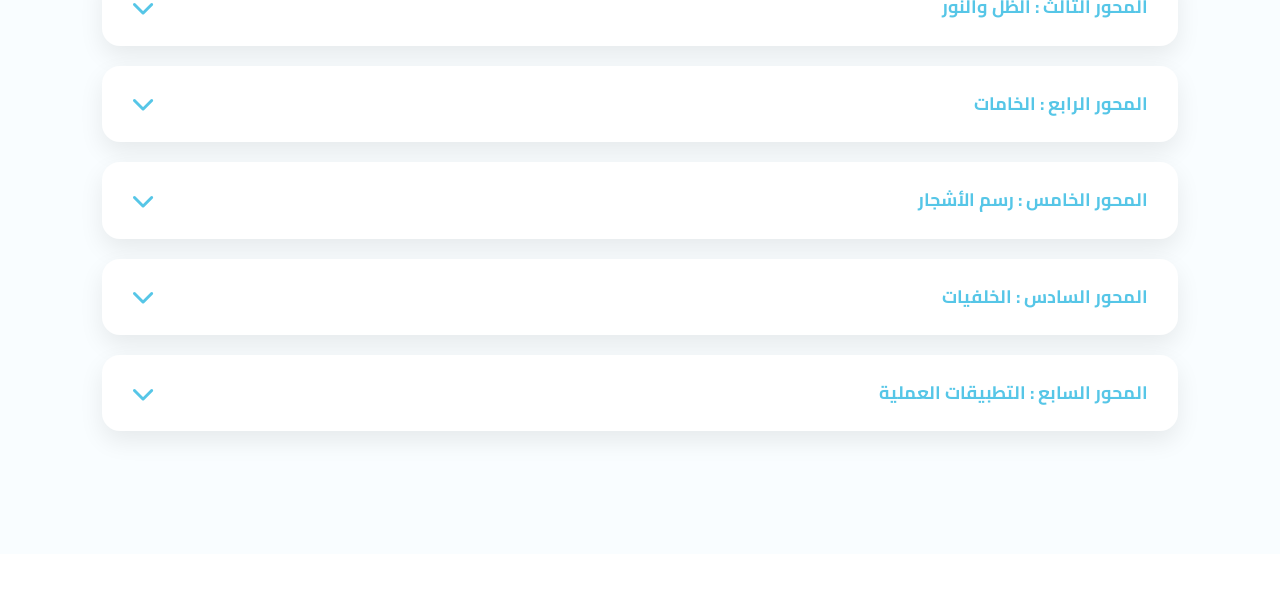
<file: course2.html>
<!doctype html>
<html lang="ar" dir="rtl">
  <head>
    <meta charset="UTF-8" />
    <meta name="viewport" content="width=device-width, initial-scale=1.0" />

    <title>تقنيات الإخراج بالألفا</title>

    <link rel="preconnect" href="https://fonts.googleapis.com" />

    <link rel="preconnect" href="https://fonts.gstatic.com" crossorigin />

    <link
      href="https://fonts.googleapis.com/css2?family=Cairo:wght@300;400;500;600;700;800&display=swap"
      rel="stylesheet"
    />

    <link rel="stylesheet" href="course2.css" />

    <link
      rel="stylesheet"
      href="https://cdnjs.cloudflare.com/ajax/libs/font-awesome/6.6.0/css/all.min.css"
    />
  </head>
  <body>
    <!-- ================= NAVBAR ================= -->
    <nav id="navbar">
      <div class="logo">
        <img src="images/logo.jpeg" alt="INSPIRE" />
      </div>

      <div class="p-logo">
        <p>تقنيات الإخراج بالألفا</p>
      </div>
      <div>
        <a href="index.html" class="back-button">
          <i class="fas fa-house"></i>
        </a>
      </div>
    </nav>

    <section class="hero-course">
      <div class="hero-text">
        <span class="course-tag">
          <i class="fas fa-palette"></i>
          كورس احترافي
        </span>

        <h1>كورس تقنيات الإخراج بالألفا</h1>

        <p>
          تعلم جميع تقنيات الإخراج بالألفا بدايةً من اختيار الألوان المناسبة،
          مروراً بالظل والنور والخامات والشجر، وحتى إنتاج لوحات احترافية للمساقط
          والمناظير والواجهات بطريقة يستخدمها المحترفون.
        </p>

        <p class="price-box-p">
          <span class="offer-tag-p"
            ><i class="fas fa-tag"></i> بمناسبة الإطلاق</span
          >
          <span class="prices-group-p">
            <span class="old-price-p">40$</span>
            <span class="new-price-p">30$</span>
          </span>
        </p>

        <div class="course-buttons">
          <a href="#content" class="btn1"> محتوى الكورس </a>

          <a href="subscription.html" class="btn2"> اشترك الآن </a>
        </div>
      </div>

      <div class="hero-image">
        <img src="images/course2.jpg" alt="" />
      </div>
    </section>

    <section class="course-info">
      <div class="box">
        <i class="fas fa-video"></i>
        <h3>12 - 15</h3>
        <p>فيديو تدريبي</p>
      </div>

      <div class="box">
        <i class="fas fa-clock"></i>
        <h3>3 - 5</h3>
        <p>دقائق لكل فيديو</p>
      </div>

      <div class="box">
        <i class="fas fa-palette"></i>
        <h3>30+</h3>
        <p>تطبيق عملي</p>
      </div>

      <div class="box">
        <i class="fas fa-layer-group"></i>
        <h3>7</h3>
        <p>محاور رئيسية</p>
      </div>
    </section>

    <section class="course-video">
      <iframe
        id="video"
        src="https://www.youtube.com/embed/JQt_izWVa1w?si=4FDqcG354sQAGvCK"
        title="YouTube video player"
        frameborder="0"
        allow="
          accelerometer;
          autoplay;
          clipboard-write;
          encrypted-media;
          gyroscope;
          picture-in-picture;
          web-share;
        "
        referrerpolicy="strict-origin-when-cross-origin"
        allowfullscreen
      ></iframe>
      <span>YouTube</span>
    </section>

    <section id="content">
      <div class="section-title">
        <h2>محتوى الكورس</h2>

        <p>
          يتكون هذا الكورس من سبعة محاور مرتبة لتعلم جميع تقنيات الإخراج
          بالألفا.
        </p>
      </div>

      <!-- المحور الأول -->
      <div class="accordion-item">
        <div class="accordion-header">
          <span>المحور الأول : الماركات واختيار الألوان</span>
          <i class="fas fa-chevron-down"></i>
        </div>

        <div class="accordion-content">
          <p>
            في هذا المحور نتعرف على أشهر أنواع الماركرات المستخدمة في الإخراج
            وكيفية اختيار الألوان المناسبة لكل مشروع معماري للحصول على أفضل
            نتيجة.
          </p>

          <ul>
            <li>التعرف على أنواع الماركرات.</li>

            <li>طريقة اختيار الألوان.</li>

            <li>دمج الألوان بطريقة صحيحة.</li>

            <li>الأخطاء الشائعة.</li>
          </ul>
        </div>
      </div>

      <!-- المحور الثاني -->

      <div class="accordion-item">
        <div class="accordion-header">
          <span>المحور الثاني : تقنيات الدمج والتدرج</span>

          <i class="fas fa-chevron-down"></i>
        </div>

        <div class="accordion-content">
          <p>
            نتعلم كيفية دمج الألوان وإظهار التدرجات للحصول على إخراج احترافي.
          </p>

          <ul>
            <li>دمج لونين.</li>

            <li>دمج أكثر من لون.</li>

            <li>التدرجات اللونية.</li>

            <li>تقنيات الألفا.</li>
          </ul>
        </div>
      </div>

      <!-- المحور الثالث -->

      <div class="accordion-item">
        <div class="accordion-header">
          <span>المحور الثالث : الظل والنور</span>

          <i class="fas fa-chevron-down"></i>
        </div>

        <div class="accordion-content">
          <p>تعلم كيفية توزيع الضوء والظل لإعطاء اللوحة عمقاً وواقعية.</p>

          <ul>
            <li>مصدر الإضاءة.</li>

            <li>الظلال الأساسية.</li>

            <li>الظلال الثانوية.</li>

            <li>انعكاس الضوء.</li>
          </ul>
        </div>
      </div>

      <!-- المحور الرابع -->

      <div class="accordion-item">
        <div class="accordion-header">
          <span>المحور الرابع : الخامات</span>

          <i class="fas fa-chevron-down"></i>
        </div>

        <div class="accordion-content">
          <p>نتعلم طرق إخراج مختلف الخامات المعمارية بشكل احترافي.</p>

          <ul>
            <li>الخشب.</li>

            <li>الحجر.</li>

            <li>الزجاج.</li>

            <li>الخرسانة.</li>

            <li>المعدن.</li>
          </ul>
        </div>
      </div>

      <!-- المحور الخامس -->

      <div class="accordion-item">
        <div class="accordion-header">
          <span>المحور الخامس : رسم الأشجار</span>

          <i class="fas fa-chevron-down"></i>
        </div>

        <div class="accordion-content">
          <p>
            تعلم إخراج الأشجار والنباتات لإضفاء الحيوية على اللوحات المعمارية.
          </p>

          <ul>
            <li>أنواع الأشجار.</li>

            <li>التدرجات.</li>

            <li>الظلال.</li>

            <li>الإخراج النهائي.</li>
          </ul>
        </div>
      </div>

      <!-- المحور السادس -->

      <div class="accordion-item">
        <div class="accordion-header">
          <span>المحور السادس : الخلفيات</span>

          <i class="fas fa-chevron-down"></i>
        </div>

        <div class="accordion-content">
          <p>كيفية تصميم خلفيات احترافية تجعل اللوحة أكثر جمالاً.</p>

          <ul>
            <li>السماء.</li>

            <li>السحب.</li>

            <li>الخلفيات الطبيعية.</li>

            <li>الخلفيات المعمارية.</li>
          </ul>
        </div>
      </div>

      <!-- المحور السابع -->

      <div class="accordion-item">
        <div class="accordion-header">
          <span>المحور السابع : التطبيقات العملية</span>

          <i class="fas fa-chevron-down"></i>
        </div>

        <div class="accordion-content">
          <p>
            في هذا المحور يتم تطبيق جميع المهارات السابقة على مشاريع حقيقية.
          </p>

          <ul>
            <li>مناظير خارجية.</li>

            <li>مناظير داخلية.</li>

            <li>واجهات معمارية.</li>

            <li>مساقط مع فرش.</li>

            <li>موقع عام.</li>
          </ul>
        </div>
      </div>
    </section>
    <section>
      <br />
      <br />
    </section>
    <script src="course2.js"></script>
  </body>
</html>
</file>
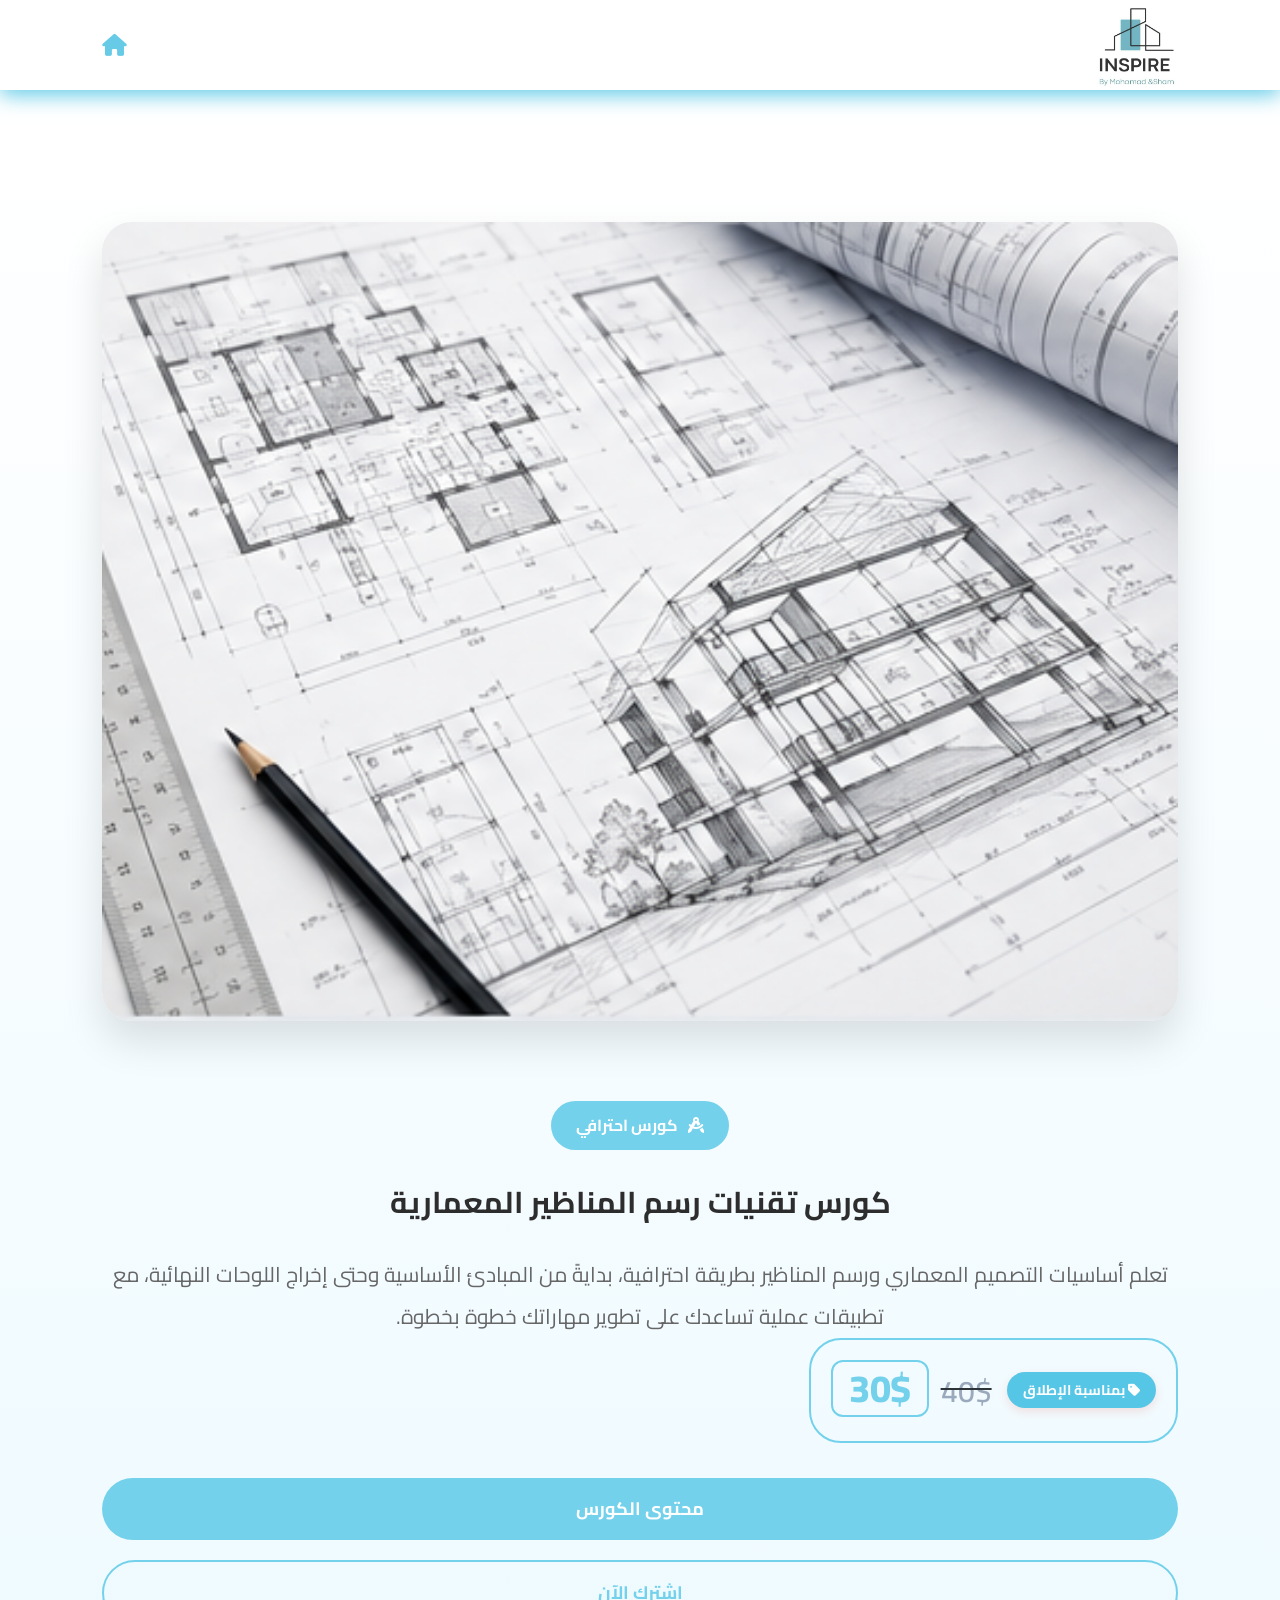
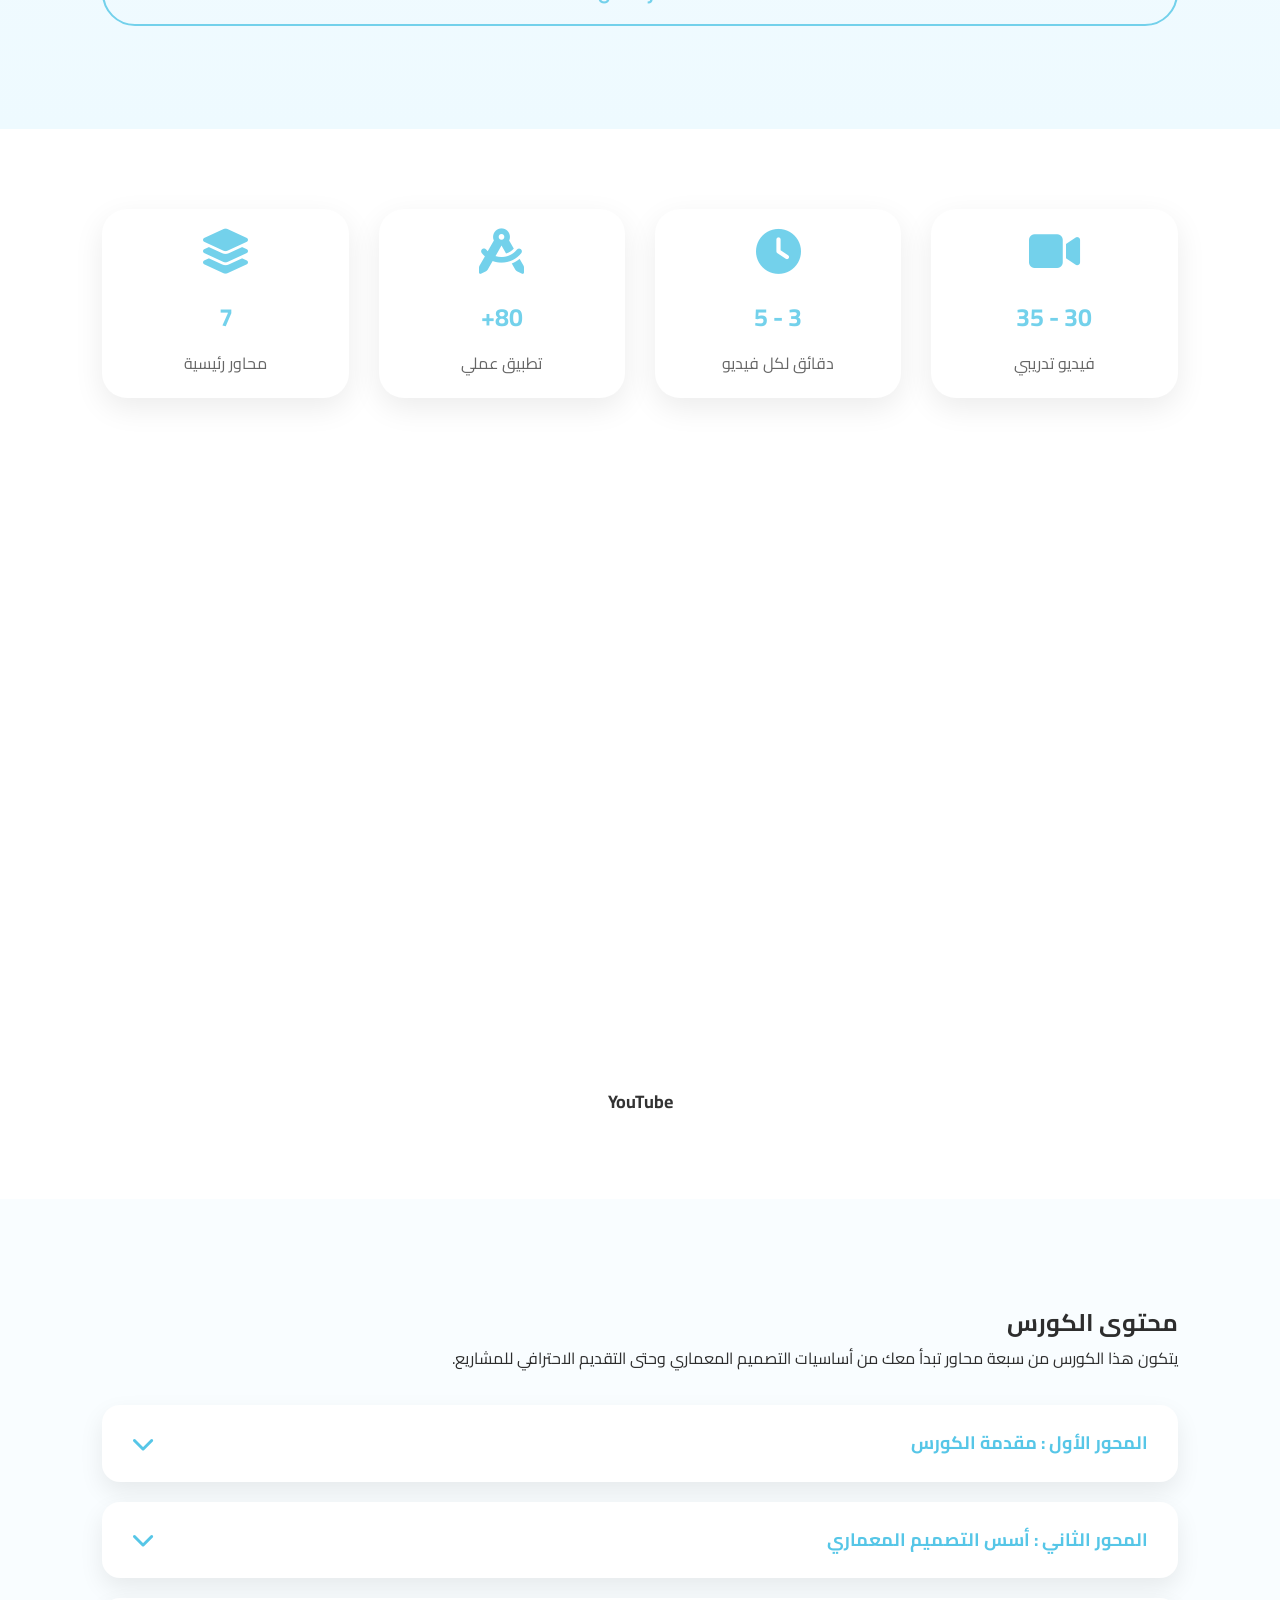
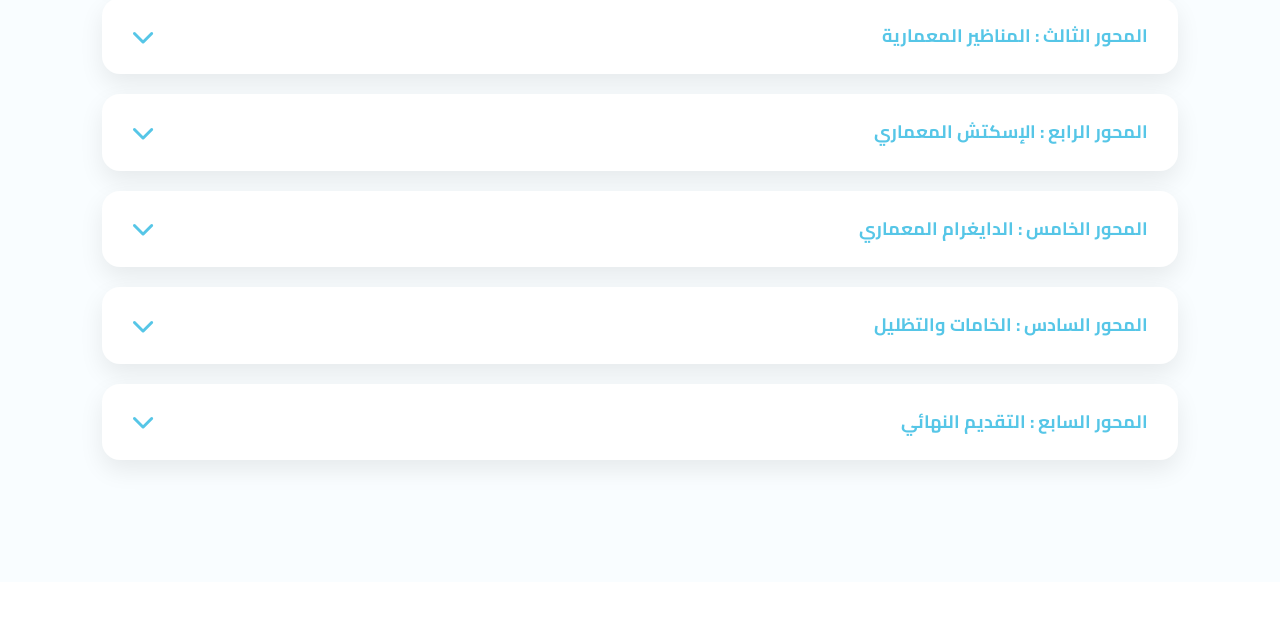
<file: course3.html>
<!doctype html>
<html lang="ar" dir="rtl">
  <head>
    <meta charset="UTF-8" />
    <meta name="viewport" content="width=device-width, initial-scale=1.0" />

    <title>تقنيات رسم المناظير المعمارية</title>

    <link rel="preconnect" href="https://fonts.googleapis.com" />

    <link rel="preconnect" href="https://fonts.gstatic.com" crossorigin />

    <link
      href="https://fonts.googleapis.com/css2?family=Cairo:wght@300;400;500;600;700;800&display=swap"
      rel="stylesheet"
    />

    <link rel="stylesheet" href="course3.css" />

    <link
      rel="stylesheet"
      href="https://cdnjs.cloudflare.com/ajax/libs/font-awesome/6.6.0/css/all.min.css"
    />
  </head>
  <body>
    <!-- ================= NAVBAR ================= -->
    <nav id="navbar">
      <div class="logo">
        <img src="images/logo.jpeg" alt="INSPIRE" />
      </div>

      <div class="p-logo">
        <p>تقنيات رسم المناظير المعمارية</p>
      </div>
      <div>
        <a href="index.html" class="back-button">
          <i class="fas fa-house"></i>
        </a>
      </div>
    </nav>

    <section class="hero-course">
      <div class="hero-text">
        <span class="course-tag">
          <i class="fas fa-drafting-compass"></i>
          كورس احترافي
        </span>

        <h1>كورس تقنيات رسم المناظير المعمارية</h1>

        <p>
          تعلم أساسيات التصميم المعماري ورسم المناظير بطريقة احترافية، بدايةً من
          المبادئ الأساسية وحتى إخراج اللوحات النهائية، مع تطبيقات عملية تساعدك
          على تطوير مهاراتك خطوة بخطوة.
        </p>

        <p class="price-box-p">
          <span class="offer-tag-p"
            ><i class="fas fa-tag"></i> بمناسبة الإطلاق</span
          >
          <span class="prices-group-p">
            <span class="old-price-p">40$</span>
            <span class="new-price-p">30$</span>
          </span>
        </p>

        <div class="course-buttons">
          <a href="#content" class="btn1"> محتوى الكورس </a>

          <a href="subscription.html" class="btn2"> اشترك الآن </a>
        </div>
      </div>

      <div class="hero-image">
        <img src="images/course3.jpg" alt="" />
      </div>
    </section>

    <section class="course-info">
      <div class="box">
        <i class="fas fa-video"></i>
        <h3>30 - 35</h3>
        <p>فيديو تدريبي</p>
      </div>

      <div class="box">
        <i class="fas fa-clock"></i>
        <h3>3 - 5</h3>
        <p>دقائق لكل فيديو</p>
      </div>

      <div class="box">
        <i class="fas fa-drafting-compass"></i>
        <h3>80+</h3>
        <p>تطبيق عملي</p>
      </div>

      <div class="box">
        <i class="fas fa-layer-group"></i>
        <h3>7</h3>
        <p>محاور رئيسية</p>
      </div>
    </section>

    <section class="course-video">
      <iframe
        id="video"
        src="https://www.youtube.com/embed/UmoMi4-KOdU?si=tgSiRVWVGRSpKsBq"
        title="YouTube video player"
        frameborder="0"
        allow="
          accelerometer;
          autoplay;
          clipboard-write;
          encrypted-media;
          gyroscope;
          picture-in-picture;
          web-share;
        "
        referrerpolicy="strict-origin-when-cross-origin"
        allowfullscreen
      ></iframe>
      <span>YouTube</span>
    </section>

    <section id="content">
      <div class="section-title">
        <h2>محتوى الكورس</h2>

        <p>
          يتكون هذا الكورس من سبعة محاور تبدأ معك من أساسيات التصميم المعماري
          وحتى التقديم الاحترافي للمشاريع.
        </p>
      </div>

      <!-- المحور الأول -->
      <div class="accordion-item">
        <div class="accordion-header">
          <span>المحور الأول : مقدمة الكورس</span>

          <i class="fas fa-chevron-down"></i>
        </div>

        <div class="accordion-content">
          <p>
            التعرف على أهداف الكورس والأدوات المستخدمة وآلية التعلم، مع توضيح
            المهارات التي سيكتسبها الطالب بنهاية الدورة.
          </p>

          <ul>
            <li>التعريف بالكورس.</li>

            <li>الأدوات المطلوبة.</li>

            <li>طريقة الدراسة.</li>

            <li>نصائح للاستفادة القصوى.</li>
          </ul>
        </div>
      </div>

      <!-- المحور الثاني -->

      <div class="accordion-item">
        <div class="accordion-header">
          <span>المحور الثاني : أسس التصميم المعماري</span>

          <i class="fas fa-chevron-down"></i>
        </div>

        <div class="accordion-content">
          <p>
            التعرف على المبادئ الأساسية التي يعتمد عليها أي تصميم معماري لبناء
            أساس فكري قبل البدء بالرسم.
          </p>

          <ul>
            <li>التكوين.</li>

            <li>التوازن.</li>

            <li>النسبة والتناسب.</li>

            <li>العلاقة بين الكتلة والفراغ.</li>
          </ul>
        </div>
      </div>

      <!-- المحور الثالث -->

      <div class="accordion-item">
        <div class="accordion-header">
          <span>المحور الثالث : المناظير المعمارية</span>

          <i class="fas fa-chevron-down"></i>
        </div>

        <div class="accordion-content">
          <p>
            دراسة المنظور من الصفر بطريقة مبسطة حتى الوصول إلى رسم المناظير
            الداخلية والخارجية باحترافية.
          </p>

          <ul>
            <li>خط الأفق.</li>

            <li>نقطة تلاشي واحدة.</li>

            <li>نقطتا تلاشي.</li>

            <li>المناظير الداخلية.</li>

            <li>المناظير الخارجية.</li>
          </ul>
        </div>
      </div>

      <!-- المحور الرابع -->

      <div class="accordion-item">
        <div class="accordion-header">
          <span>المحور الرابع : الإسكتش المعماري</span>

          <i class="fas fa-chevron-down"></i>
        </div>

        <div class="accordion-content">
          <p>
            تعلم الرسم الحر السريع للتعبير عن الأفكار المعمارية واكتساب الثقة في
            استخدام الخطوط.
          </p>

          <ul>
            <li>الرسم الحر.</li>

            <li>أنواع الخطوط.</li>

            <li>التعبير عن الفكرة.</li>

            <li>التدريب العملي.</li>
          </ul>
        </div>
      </div>

      <!-- المحور الخامس -->

      <div class="accordion-item">
        <div class="accordion-header">
          <span>المحور الخامس : الدايغرام المعماري</span>

          <i class="fas fa-chevron-down"></i>
        </div>

        <div class="accordion-content">
          <p>
            فهم كيفية تبسيط الفكرة المعمارية وتمثيلها بصرياً باستخدام
            الدايغرامات المختلفة.
          </p>

          <ul>
            <li>الدايغرام الوظيفي.</li>

            <li>حركة المستخدم.</li>

            <li>تطور الفكرة التصميمية.</li>

            <li>تحليل العلاقات.</li>
          </ul>
        </div>
      </div>

      <!-- المحور السادس -->

      <div class="accordion-item">
        <div class="accordion-header">
          <span>المحور السادس : الخامات والتظليل</span>

          <i class="fas fa-chevron-down"></i>
        </div>

        <div class="accordion-content">
          <p>
            التعرف على الضوء والظل وتمثيل الخامات المختلفة لإضفاء الواقعية على
            الرسومات.
          </p>

          <ul>
            <li>الضوء والظل.</li>

            <li>الخشب.</li>

            <li>الحجر.</li>

            <li>الزجاج.</li>

            <li>الخرسانة.</li>
          </ul>
        </div>
      </div>

      <!-- المحور السابع -->

      <div class="accordion-item">
        <div class="accordion-header">
          <span>المحور السابع : التقديم النهائي</span>

          <i class="fas fa-chevron-down"></i>
        </div>

        <div class="accordion-content">
          <p>
            تعلم أسس إخراج اللوحات المعمارية بصورة احترافية ابتداءً من ترتيب
            العناصر وحتى اختيار الألوان والخطوط المناسبة.
          </p>

          <ul>
            <li>تنسيق اللوحات.</li>

            <li>اختيار الألوان.</li>

            <li>تنسيق النصوص.</li>

            <li>إخراج المشروع النهائي.</li>
          </ul>
        </div>
      </div>
    </section>
    <section>
      <br />
      <br />
    </section>
    <script src="course3.js"></script>
  </body>
</html>
</file>
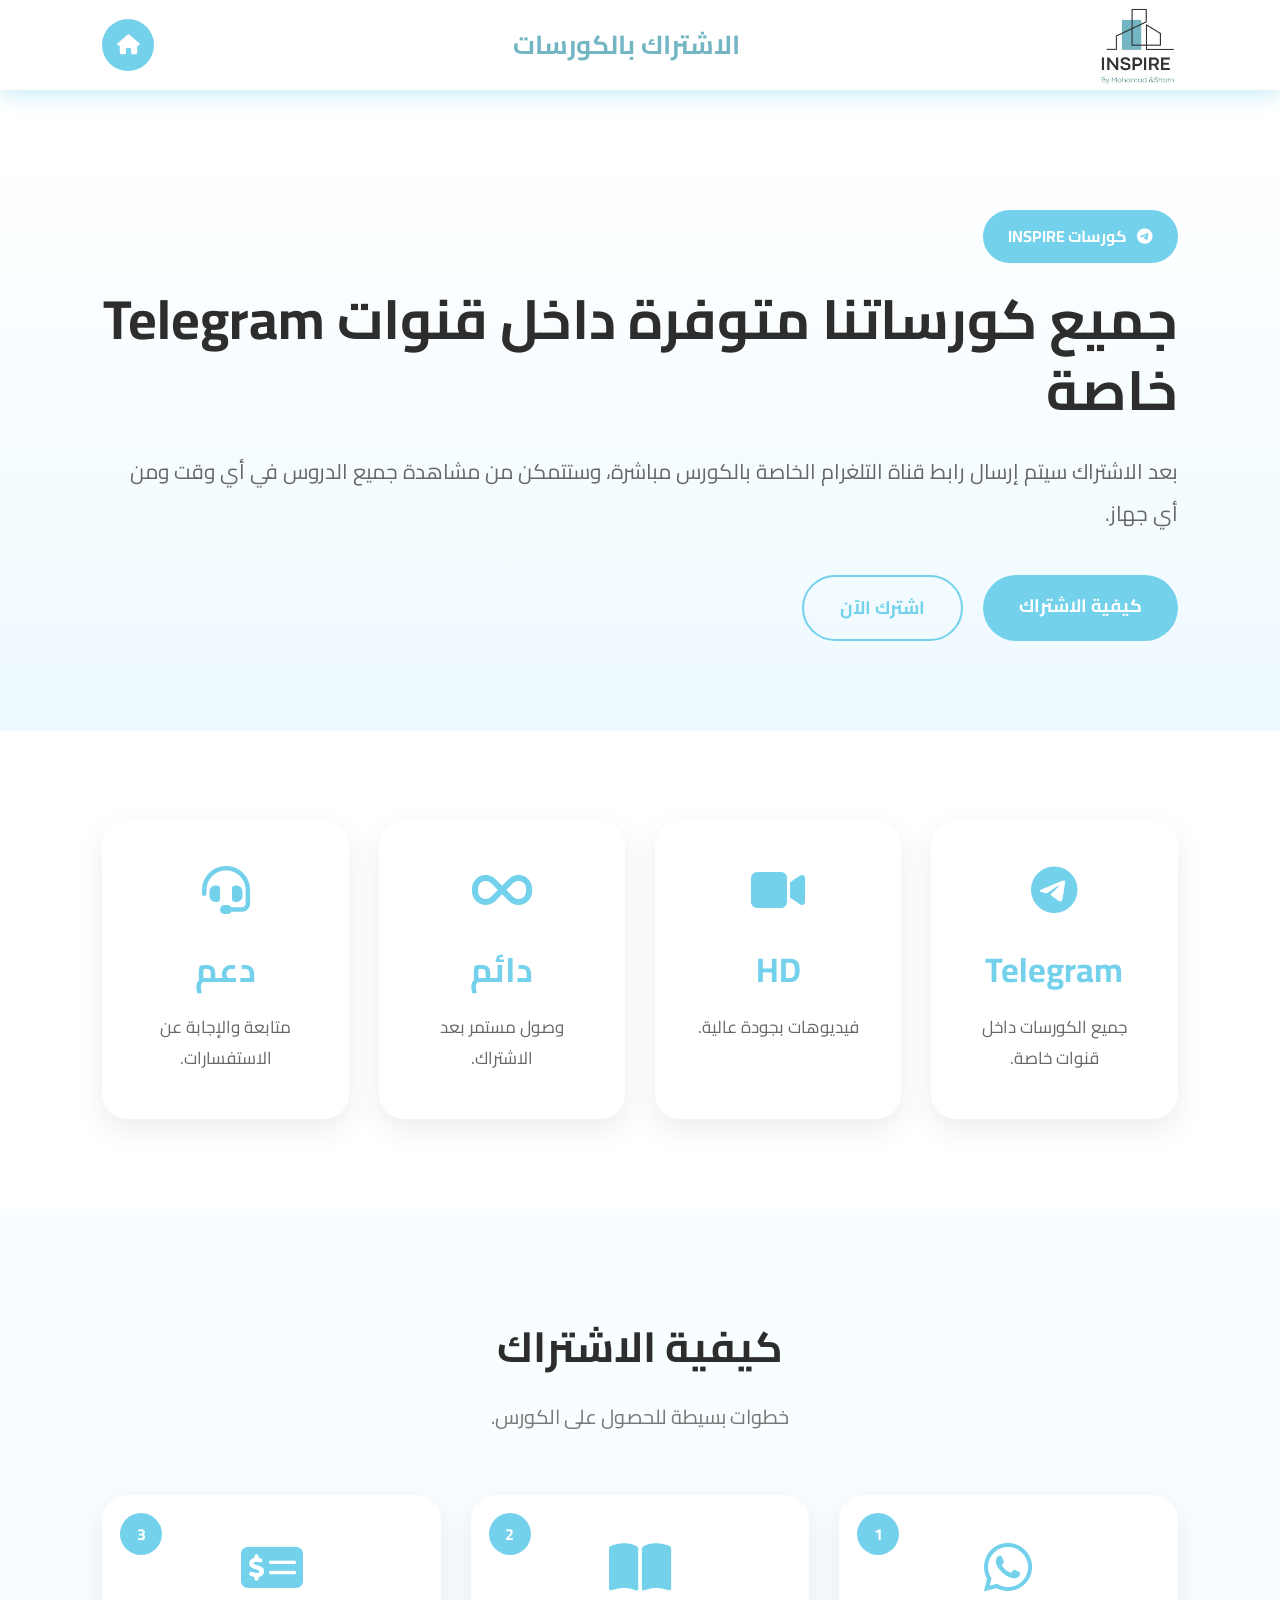
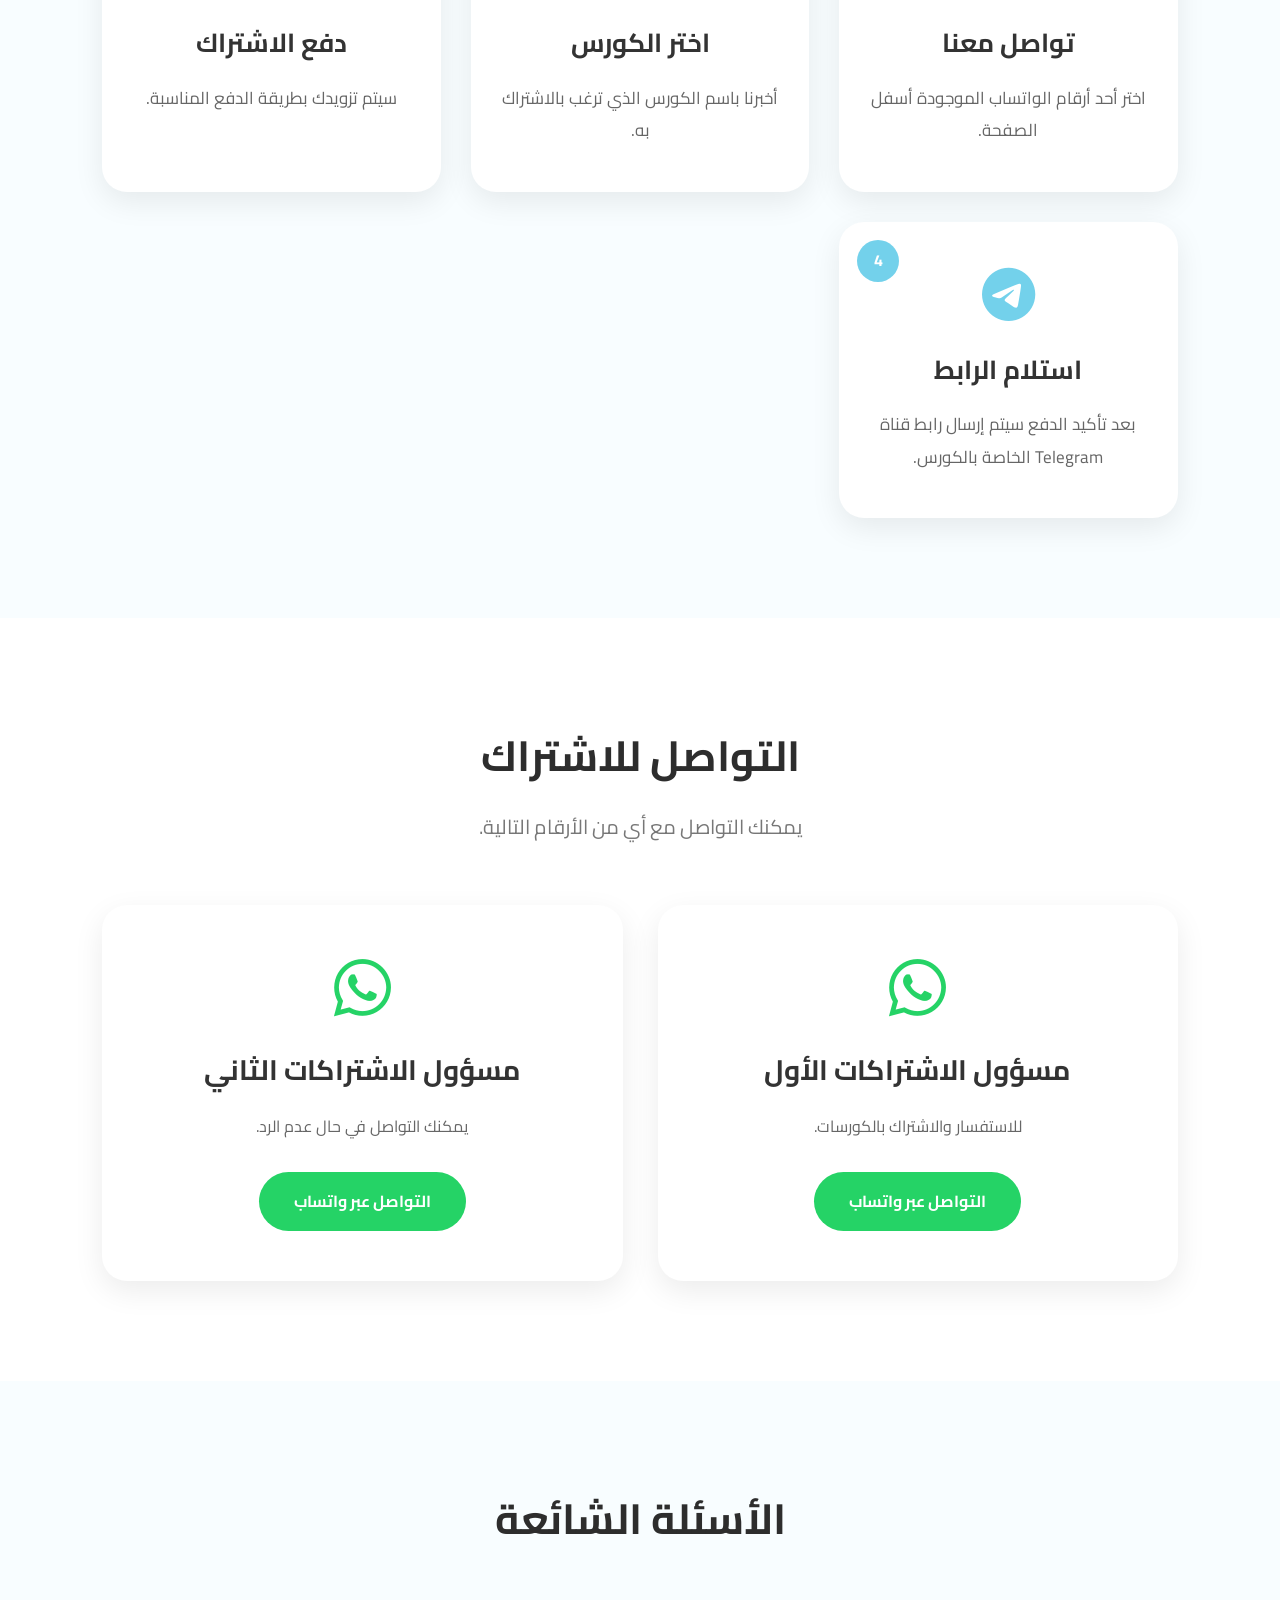
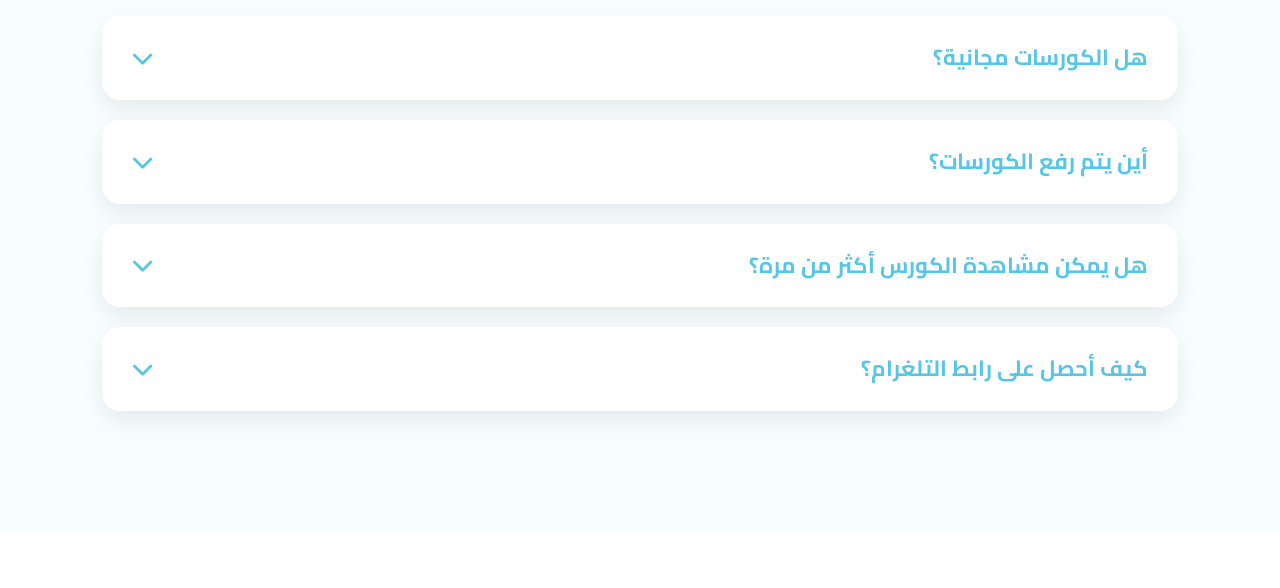
<file: subscription.html>
<!doctype html>
<html lang="ar" dir="rtl">
  <head>
    <meta charset="UTF-8" />
    <meta name="viewport" content="width=device-width, initial-scale=1.0" />

    <title>الاشتراك بالكورسات | INSPIRE</title>

    <!-- Google Font -->
    <link rel="preconnect" href="https://fonts.googleapis.com" />
    <link rel="preconnect" href="https://fonts.gstatic.com" crossorigin />

    <link
      href="https://fonts.googleapis.com/css2?family=Cairo:wght@300;400;500;600;700;800&display=swap"
      rel="stylesheet"
    />

    <!-- CSS -->
    <link rel="stylesheet" href="subscription.css" />

    <!-- FontAwesome -->
    <link
      rel="stylesheet"
      href="https://cdnjs.cloudflare.com/ajax/libs/font-awesome/6.6.0/css/all.min.css"
    />
  </head>

  <body>
    <!-- ===================== NAVBAR ===================== -->

    <nav id="navbar">
      <div class="logo">
        <img src="images/logo.jpeg" alt="INSPIRE" />
      </div>

      <div class="p-logo">
        <p>الاشتراك بالكورسات</p>
      </div>

      <div>
        <a href="index.html" class="back-button">
          <i class="fas fa-house"></i>
        </a>
      </div>
    </nav>

    <!-- ===================== HERO ===================== -->

    <section class="hero-course">
      <div class="hero-text">
        <span class="course-tag">
          <i class="fa-brands fa-telegram"></i>

          كورسات INSPIRE
        </span>

        <h1>جميع كورساتنا متوفرة داخل قنوات Telegram خاصة</h1>

        <p>
          بعد الاشتراك سيتم إرسال رابط قناة التلغرام الخاصة بالكورس مباشرة،
          وستتمكن من مشاهدة جميع الدروس في أي وقت ومن أي جهاز.
        </p>

        <div class="course-buttons">
          <a href="#steps" class="btn1"> كيفية الاشتراك </a>

          <a href="#contact" class="btn2"> اشترك الآن </a>
        </div>
      </div>
    </section>

    <!-- ===================== FEATURES ===================== -->

    <section class="course-info">
      <div class="box">
        <i class="fa-brands fa-telegram"></i>

        <h3>Telegram</h3>

        <p>جميع الكورسات داخل قنوات خاصة.</p>
      </div>

      <div class="box">
        <i class="fas fa-video"></i>

        <h3>HD</h3>

        <p>فيديوهات بجودة عالية.</p>
      </div>

      <div class="box">
        <i class="fas fa-infinity"></i>

        <h3>دائم</h3>

        <p>وصول مستمر بعد الاشتراك.</p>
      </div>

      <div class="box">
        <i class="fas fa-headset"></i>

        <h3>دعم</h3>

        <p>متابعة والإجابة عن الاستفسارات.</p>
      </div>
    </section>

    <!-- ===================== STEPS ===================== -->

    <section id="steps">
      <div class="section-title">
        <h2>كيفية الاشتراك</h2>

        <p>خطوات بسيطة للحصول على الكورس.</p>
      </div>

      <div class="steps-container">
        <div class="step-card">
          <div class="step-number">1</div>

          <i class="fab fa-whatsapp"></i>

          <h3>تواصل معنا</h3>

          <p>اختر أحد أرقام الواتساب الموجودة أسفل الصفحة.</p>
        </div>

        <div class="step-card">
          <div class="step-number">2</div>

          <i class="fas fa-book-open"></i>

          <h3>اختر الكورس</h3>

          <p>أخبرنا باسم الكورس الذي ترغب بالاشتراك به.</p>
        </div>

        <div class="step-card">
          <div class="step-number">3</div>

          <i class="fas fa-money-check-dollar"></i>

          <h3>دفع الاشتراك</h3>

          <p>سيتم تزويدك بطريقة الدفع المناسبة.</p>
        </div>

        <div class="step-card">
          <div class="step-number">4</div>

          <i class="fab fa-telegram"></i>

          <h3>استلام الرابط</h3>

          <p>بعد تأكيد الدفع سيتم إرسال رابط قناة Telegram الخاصة بالكورس.</p>
        </div>
      </div>
    </section>

    <!-- ===================== CONTACT ===================== -->

    <section id="contact">
      <div class="section-title">
        <h2>التواصل للاشتراك</h2>

        <p>يمكنك التواصل مع أي من الأرقام التالية.</p>
      </div>

      <div class="contact-container">
        <!-- المسؤول الأول -->

        <div class="contact-card">
          <i class="fab fa-whatsapp"></i>

          <h3>مسؤول الاشتراكات الأول</h3>

          <p>للاستفسار والاشتراك بالكورسات.</p>

          <a
            href="https://wa.me/963940662674"
            target="_blank"
            class="whatsapp-btn"
          >
            التواصل عبر واتساب
          </a>
        </div>

        <!-- المسؤول الثاني -->

        <div class="contact-card">
          <i class="fab fa-whatsapp"></i>

          <h3>مسؤول الاشتراكات الثاني</h3>

          <p>يمكنك التواصل في حال عدم الرد.</p>

          <a
            href="https://wa.me/963945810920"
            target="_blank"
            class="whatsapp-btn"
          >
            التواصل عبر واتساب
          </a>
        </div>
      </div>
    </section>

    <!-- ===================== FAQ ===================== -->

    <section id="faq">
      <div class="section-title">
        <h2>الأسئلة الشائعة</h2>
      </div>

      <div class="accordion-item">
        <div class="accordion-header">
          <span> هل الكورسات مجانية؟ </span>

          <i class="fas fa-chevron-down"></i>
        </div>

        <div class="accordion-content">
          <p>لا، جميع الكورسات مدفوعة ويتم إرسال روابطها بعد الاشتراك.</p>
        </div>
      </div>

      <div class="accordion-item">
        <div class="accordion-header">
          <span> أين يتم رفع الكورسات؟ </span>

          <i class="fas fa-chevron-down"></i>
        </div>

        <div class="accordion-content">
          <p>يتم رفع جميع الدروس داخل قنوات Telegram خاصة بالمشتركين فقط.</p>
        </div>
      </div>

      <div class="accordion-item">
        <div class="accordion-header">
          <span> هل يمكن مشاهدة الكورس أكثر من مرة؟ </span>

          <i class="fas fa-chevron-down"></i>
        </div>

        <div class="accordion-content">
          <p>نعم، يمكنك مشاهدة جميع الفيديوهات في أي وقت بعد الاشتراك.</p>
        </div>
      </div>

      <div class="accordion-item">
        <div class="accordion-header">
          <span> كيف أحصل على رابط التلغرام؟ </span>

          <i class="fas fa-chevron-down"></i>
        </div>

        <div class="accordion-content">
          <p>
            بعد تأكيد عملية الدفع سيتم إرسال رابط القناة الخاصة مباشرة عبر
            واتساب.
          </p>
        </div>
      </div>
    </section>
    <section>
      <br />
      <br />
    </section>
    <script src="subscription.js"></script>
  </body>
</html>
</file>
<file: style.css>
/* ===========================
   GENERAL
=========================== */
html,
body {
  overflow-x: hidden;
  width: 100%;
}

* {
  margin: 0;
  padding: 0;
  box-sizing: border-box;
  font-family: "Cairo", sans-serif;
  scroll-behavior: smooth;
}

body {
  background: #ffffff;
  color: #2d2d2d;
  overflow-x: hidden;
  line-height: 1.8;
}

img {
  max-width: 100%;
  display: block;
}

a {
  text-decoration: none;
}

ul {
  list-style: none;
}

section {
  padding: 100px 8%;
}

/* ===========================
   NAVBAR
=========================== */

nav {
  position: fixed;
  top: 0;
  right: 0;
  left: 0;
  display: flex;
  justify-content: space-between;
  align-items: center;
  height: 90px;
  padding: 0 8%;
  background: #fff;
  z-index: 9999;
  box-shadow: 0 5px 20px rgba(0, 0, 0, 0.05);
  transition: 0.4s;
  box-sizing: border-box;
}

nav.scrolled {
  height: 80px;
  box-shadow: 0 8px 25px rgba(0, 0, 0, 0.12);
}

.logo img {
  height: 85px;
  transition: 0.4s;
}

nav.scrolled .logo img {
  height: 80px;
}

.navigation-links {
  display: flex;
  gap: 45px;
  align-items: center;
}

.navigation-links a {
  color: #2d2d2d;
  font-size: 18px;
  font-weight: 600;
  transition: 0.3s;
  position: relative;
}

.navigation-links a::after {
  content: "";
  position: absolute;
  bottom: -10px;
  right: 0;
  width: 0;
  height: 3px;
  background: #8fd8ee;
  transition: 0.3s;
}

.navigation-links a:hover {
  color: #7bcfe7;
}

.navigation-links a:hover::after {
  width: 100%;
}

.navigation-links a.active {
  color: #67cbe8;
}

.navigation-links a.active::after {
  width: 100%;
}

.menu-button {
  display: none;
  font-size: 28px;
  color: #54c8ea;
  cursor: pointer;
}

/* ===========================
   HERO
=========================== */

#home {
  width: 100%;
  min-height: 100vh;
  display: flex;
  justify-content: space-between;
  align-items: center;
  gap: 80px;
  background: linear-gradient(to bottom, #ffffff, #f5fcff);
}

#home .hero-text {
  max-width: 40%;
}

.hero-text {
  flex: 1;
}

.hero-text h1 {
  font-size: 65px;
  line-height: 1.3;
  margin-bottom: 25px;
  color: #222;
}

.hero-text span {
  color: #69cdea;
}

.hero-text p {
  font-size: 21px;
  color: #666;
  margin-bottom: 35px;
}

.hero-button {
  display: inline-flex;
  align-items: center;
  gap: 15px;
  background: #76d2eb;
  color: white;
  padding: 18px 40px;
  border-radius: 50px;
  font-size: 18px;
  font-weight: 700;
  transition: 0.4s;
}

.hero-button:hover {
  transform: translateY(-5px);
  box-shadow: 0 15px 30px rgba(118, 210, 235, 0.35);
}

.hero-image {
  flex: 1;
}

.hero-image img {
  width: 100%;
  border-radius: 30px;
  box-shadow: 0 20px 50px rgba(0, 0, 0, 0.12);
}

/* ===========================
   TITLES
=========================== */

.section-title {
  text-align: center;

  margin-bottom: 70px;
}

.section-title h2 {
  font-size: 48px;

  margin-bottom: 15px;
}

.section-title p {
  color: #777;

  font-size: 20px;
}

/* ===========================
   COURSES
=========================== */

#courses {
  background: white;
}

.course-container {
  display: grid;

  grid-template-columns: repeat(auto-fit, minmax(270px, 1fr));

  gap: 35px;
}

.course-card {
  background: white;

  border-radius: 22px;

  overflow: hidden;

  box-shadow: 0 10px 30px rgba(0, 0, 0, 0.08);

  transition: 0.4s;
}

.course-card:hover {
  transform: translateY(-15px);
}

.course-card img {
  height: 230px;

  width: 100%;

  object-fit: cover;
}

.course-card h3 {
  padding: 25px 25px 10px;

  font-size: 25px;
}

.course-card p {
  padding: 0 25px;

  color: #666;
}

.course-card a {
  display: inline-block;

  margin: 25px;

  color: #62cbe8;

  font-weight: bold;
}

/* ===========================
   ABOUT
=========================== */

#about {
  background: #f9fdff;
}

.cl1 {
  display: flex;
  align-items: center;
  justify-content: space-between;
  gap: 80px;
}

.about-image {
  flex: 1;
}

.about-image img {
  border-radius: 25px;
  box-shadow: 0 20px 40px rgba(0, 0, 0, 0.1);
}

.about-text {
  flex: 1;
}

.about-text h2 {
  font-size: 48px;
  margin-bottom: 20px;
}

.about-text p {
  color: #666;
  font-size: 19px;
}

/*==============================
    STATISTICS
==============================*/

.statistics {
  display: flex;
  justify-content: space-between;
  margin-top: 50px;
  gap: 25px;
  flex-wrap: wrap;
}

.statistics div {
  flex: 1;
  min-width: 150px;
  background: #ffffff;
  padding: 25px;
  text-align: center;
  border-radius: 20px;
  box-shadow: 0 10px 25px rgba(0, 0, 0, 0.08);
  transition: 0.4s;
}

.statistics div:hover {
  transform: translateY(-10px);
}

.statistics h3 {
  color: #67cbe8;
  font-size: 38px;
  margin-bottom: 10px;
}

.statistics span {
  color: #666;
  font-size: 18px;
}

.owner {
  margin-top: 5rem;
  display: flex;
  flex-direction: column;
  gap: 80px;
}

.person1,
.person2 {
  display: flex;
  align-items: center;
  justify-content: space-between;
  gap: 80px;
}

.paragraph1,
.paragraph2 {
  width: 80%;
}

.image1 img,
.image2 img {
  border-radius: 25px;
  box-shadow: 0 20px 40px rgba(0, 0, 0, 0.1);
  width: 50%;
}

/*==============================
    CONTACT
==============================*/

#contact {
  background: linear-gradient(to bottom, #ffffff, #eefaff);
  text-align: center;
}

#contact h2 {
  font-size: 50px;
  margin-bottom: 15px;
}

#contact p {
  color: #666;
  font-size: 20px;
  margin-bottom: 50px;
}

.phone-container {
  display: flex;
  flex-direction: column;
  gap: 30px;
}

.phone-card {
  background: white;
  padding: 35px;
  border-radius: 25px;
  box-shadow: 0 12px 30px rgba(0, 0, 0, 0.08);
  transition: 0.4s;
}

.phone-card:hover {
  transform: translateY(-10px);
}

.phone-card i {
  font-size: 45px;
  color: #67cbe8;
  margin-bottom: 20px;
}

.phone-card span {
  display: block;
  font-size: 22px;
  color: #333;
  font-weight: 700;
}

#phone-card-youtube {
  display: flex;
  flex-direction: column;
  align-items: center;
  justify-content: center;
  margin-top: 5rem;
}

#video {
  width: 100%;
  height: 500px;
  border-radius: 10px;
  margin-bottom: 20px;
}

/*==============================
    FOOTER
==============================*/

footer {
  background: #67cbe8;
  color: white;
  text-align: center;
  padding: 30px;
  font-size: 18px;
}

/*==============================
    SCROLLBAR
==============================*/

::-webkit-scrollbar {
  width: 5px;
}

::-webkit-scrollbar-track {
  background: #eef9fd;
}

::-webkit-scrollbar-thumb {
  background: #67cbe8;
  border-radius: 20px;
}

::-webkit-scrollbar-thumb:hover {
  background: #42b9df;
}

/*==============================
    ANIMATION
==============================*/

.course-card,
.phone-card,
.statistics div {
  transition: 0.4s ease;
}

.hero-image img {
  animation: floatImage 5s ease-in-out infinite;
}

@keyframes floatImage {
  0% {
    transform: translateY(0);
  }

  50% {
    transform: translateY(-18px);
  }

  100% {
    transform: translateY(0);
  }
}

/*==============================
    RESPONSIVE
==============================*/

@media (max-width: 1385px) {
  #home {
    flex-direction: column-reverse;
    text-align: center;
    padding-top: 180px;
    gap: 0px;
  }

  .about-text {
    text-align: center;
  }

  #about {
    flex-direction: column;
  }

  .statistics {
    justify-content: center;
  }

  .hero-text {
    min-width: 100%;
  }

  .menu-button {
    display: block;
  }

  .navigation-links {
    position: absolute;
    top: 100%;
    right: 0;
    width: 100%;
    background: #fff;
    display: flex;
    flex-direction: column;
    align-items: center;
    padding: 0;
    max-height: 0;
    overflow: hidden;
    opacity: 0;
    transform: translateY(-20px);
    transition:
      max-height 0.45s ease,
      opacity 0.35s ease,
      transform 0.35s ease,
      padding 0.35s ease;

    box-shadow: 0 15px 30px rgba(0, 0, 0, 0.08);
  }

  .navigation-links.active {
    max-height: 500px;

    padding: 25px 0;

    opacity: 1;

    transform: translateY(0);
  }

  .navigation-links li {
    margin: 18px 0;
  }

  .hero-text h1 {
    font-size: 45px;
  }

  .hero-text p {
    font-size: 18px;
  }

  .section-title h2 {
    font-size: 38px;
  }

  .about-text h2 {
    font-size: 38px;
  }

  .cl1 {
    display: flex;
    flex-direction: column;
  }

  .person1,
  .person2 {
    display: flex;
    flex-direction: column;
  }

  .image1 img,
  .image2 img {
    width: 100%;
  }

  .paragraph1 p,
  .paragraph2 p {
    text-align: center;
  }

  #contact h2 {
    font-size: 38px;
  }

  .logo img {
    height: 80px;
  }

  section {
    padding: 80px 6%;
  }

  .hero-text h1 {
    font-size: 35px;
  }

  .hero-button {
    width: 100%;
    justify-content: center;
  }

  .course-card img {
    height: 200px;
  }

  .phone-card span {
    font-size: 18px;
  }

  .statistics {
    flex-direction: column;
  }

  .statistics div {
    width: 100%;
  }

  #video {
    width: 100%;
  }
}
</file>
<file: course1.css>
/* ===========================
   GENERAL
=========================== */
html,
body {
  width: 100%;
}

* {
  margin: 0;
  padding: 0;
  box-sizing: border-box;
  font-family: "Cairo", sans-serif;
  scroll-behavior: smooth;
}

body {
  background: #ffffff;
  color: #2d2d2d;
  overflow-x: hidden;
  line-height: 1.8;
}

img {
  max-width: 100%;
  display: block;
}

a {
  text-decoration: none;
}

/* ===========================
   NAVBAR
=========================== */

nav {
  position: fixed;
  top: 0;
  right: 0;
  left: 0;
  display: flex;
  justify-content: space-between;
  align-items: center;
  height: 90px;
  padding: 0 8%;
  background: #fff;
  z-index: 9999;
  box-shadow: 0 5px 20px #62cbe8;
  transition: 0.4s;
  box-sizing: border-box;
}

nav.scrolled {
  height: 80px;
  box-shadow: 0 8px 25px rgba(0, 0, 0, 0.12);
}

.logo img {
  height: 85px;
  transition: 0.4s;
}

nav.scrolled .logo img {
  height: 80px;
}

.back-button {
  display: flex;
  align-items: center;
  gap: 10px;
  color: #67cbe8;
  font-size: 18px;
  font-weight: 700;
  transition: 0.3s;
}

.back-button i {
  font-size: 22px;
}

.back-button:hover {
  color: #42b9df;
  transform: translateX(5px);
}

.p-logo p {
  text-align: left;
  font-size: 25px;
  font-weight: 600;
  color: #73b5c3;
}

.hero-course {
  margin-top: 120px;
  display: flex;
  justify-content: space-between;
  align-items: center;
  gap: 80px;
  padding: 80px 8%;
  background: linear-gradient(to bottom, #ffffff, #eefaff);
}

.hero-text {
  flex: 1;
}

.hero-text h1 {
  font-size: 55px;
  margin: 25px 0;
  color: #2d2d2d;
}

.hero-text p {
  font-size: 21px;
  color: #666;
  line-height: 2;
}

.hero-image {
  flex: 1;
}

.hero-image img {
  width: 100%;
  border-radius: 30px;
  box-shadow: 0 20px 40px rgba(0, 0, 0, 0.12);
}

.course-tag {
  background: #73d1eb;
  padding: 10px 25px;
  border-radius: 40px;
  color: white;
  font-weight: bold;
  display: inline-flex;
  gap: 10px;
  align-items: center;
}

.course-buttons {
  margin-top: 35px;
  display: flex;
  gap: 20px;
}

.btn1,
.btn2 {
  padding: 15px 35px;
  border-radius: 40px;
  font-size: 18px;
  font-weight: bold;
  transition: 0.3s;
}

.btn1 {
  background: #73d1eb;
  color: white;
}

.btn2 {
  border: 2px solid #73d1eb;
  color: #73d1eb;
}

.btn1:hover,
.btn2:hover {
  transform: translateY(-5px);
}

.course-info {
  display: grid;
  grid-template-columns: repeat(auto-fit, minmax(220px, 1fr));
  gap: 30px;
  padding: 80px 8%;
}

.box {
  background: white;
  padding: 40px;
  text-align: center;
  border-radius: 25px;
  box-shadow: 0 10px 30px rgba(0, 0, 0, 0.08);
  transition: 0.4s;
}

.box:hover {
  transform: translateY(-10px);
}

.box i {
  font-size: 45px;
  color: #73d1eb;
  margin-bottom: 20px;
}

.box h3 {
  font-size: 40px;
  color: #73d1eb;
}

.box p {
  margin-top: 10px;
  color: #666;
}

.section-title {
  margin-bottom: 2rem;
}

#content {
  padding: 100px 8%;
  background: #f9fdff;
}

.accordion-item {
  background: white;
  margin-bottom: 20px;
  border-radius: 18px;
  overflow: hidden;
  box-shadow: 0 10px 25px rgba(0, 0, 0, 0.08);
}

.accordion-header {
  padding: 22px 30px;
  cursor: pointer;
  display: flex;
  justify-content: space-between;
  align-items: center;
  font-size: 23px;
  font-weight: 700;
  color: #56c6e7;
  transition: 0.3s;
}

.accordion-header:hover {
  background: #eefaff;
}

.accordion-header i {
  transition: 0.4s;
}

.accordion-item.active .accordion-header i {
  transform: rotate(180deg);
}

.accordion-content {
  max-height: 0;
  overflow: hidden;
  transition: max-height 0.5s ease;
  padding: 0 30px;
}

.accordion-content p {
  margin-top: 25px;
  color: #666;
  line-height: 2;
  font-size: 18px;
}

.accordion-content ul {
  padding: 20px;
}

.accordion-content li {
  margin-bottom: 15px;
  font-size: 18px;
  color: #444;
}

.hero-image img {
  animation: floatImage 5s ease-in-out infinite;
}

@keyframes floatImage {
  0% {
    transform: translateY(0);
  }

  50% {
    transform: translateY(-18px);
  }

  100% {
    transform: translateY(0);
  }
}

.hero-course,
.hero-text,
.hero-image,
.box,
.accordion-item {
  transition: all 0.8s ease;
}

.box:hover {
  transform: translateY(-12px);
}

.accordion-item {
  transition: 0.4s;
}

.accordion-item:hover {
  box-shadow: 0 15px 35px rgba(103, 203, 232, 0.2);
}

.course-video {
  width: 100%;
  padding: 80px 8%;
}

#video {
  width: 100%;
  height: 500px;
  border-radius: 20px;
  margin-bottom: 20px;
}

.course-video span {
  font-size: 22px;
  color: #333;
  font-weight: 700;
  display: block;
  text-align: center;
}

.price-box-p {
  font-family: 'Cairo', 'Tahoma', sans-serif;
  padding: 20px 20px;
  width: fit-content;
  display: flex;
  align-items: center;
  justify-content: center;
  flex-wrap: wrap;
  gap: 15px;
  margin: 0;
  direction: rtl;
  border: 2px solid #73d1eb;
  border-radius: 2rem;
}

.offer-tag-p {
  background: #56c6e7;
  color: #fff;
  font-weight: 700;
  font-size: 14px;
  padding: 4px 16px;
  border-radius: 50px;
  white-space: nowrap;
  box-shadow: 0 4px 10px rgba(231, 76, 60, 0.15);
}

.prices-group-p {
  display: flex;
  align-items: baseline;
  gap: 12px;
  flex-wrap: wrap;
}

.old-price-p {
  font-size: 30px;
  font-weight: 600;
  color: #9aa9bb;
  text-decoration: line-through;
  text-decoration-color: #2d3538;
  text-decoration-thickness: 2px;
}

.new-price-p {
  font-size: 38px;
  font-weight: 800;
  color: #73d1eb;
  padding: 0 16px;
  border-radius: 12px;
  border: 2px solid #73d1eb;
  line-height: 1.4;
  letter-spacing: -0.5px;
}


/*==============================
    SCROLLBAR
==============================*/

::-webkit-scrollbar {
  width: 5px;
}

::-webkit-scrollbar-track {
  background: #eef9fd;
}

::-webkit-scrollbar-thumb {
  background: #67cbe8;
  border-radius: 20px;
}

::-webkit-scrollbar-thumb:hover {
  background: #42b9df;
}

@media (max-width: 1385px) {
  #content {
    padding: 8%;
  }

  .p-logo p {
    display: none;
  }

  .hero-course {
    flex-direction: column-reverse;
    text-align: center;
    padding: 8%;
  }

  .hero-image {
    width: 100%;
  }

  .hero-image img {
    width: 100%;
  }

  .hero-text h1 {
    font-size: 30px;
  }

  .course-buttons {
    display: flex;
    flex-direction: column;
  }

  .box {
    padding: 20px;
  }

  .box h3 {
    font-size: 25px;
  }

  .accordion-header {
    gap: 20px;
  }

  .accordion-header span {
    font-size: 18px;
  }

  .course-video span {
    font-size: 18px;
  }
}
</file>
<file: course2.css>
/* ===========================
   GENERAL
=========================== */
html,
body {
  width: 100%;
}

* {
  margin: 0;
  padding: 0;
  box-sizing: border-box;
  font-family: "Cairo", sans-serif;
  scroll-behavior: smooth;
}

body {
  background: #ffffff;
  color: #2d2d2d;
  overflow-x: hidden;
  line-height: 1.8;
}

img {
  max-width: 100%;
  display: block;
}

a {
  text-decoration: none;
}

/* ===========================
   NAVBAR
=========================== */

nav {
  position: fixed;
  top: 0;
  right: 0;
  left: 0;
  display: flex;
  justify-content: space-between;
  align-items: center;
  height: 90px;
  padding: 0 8%;
  background: #fff;
  z-index: 9999;
  box-shadow: 0 5px 20px #62cbe8;
  transition: 0.4s;
  box-sizing: border-box;
}

nav.scrolled {
  height: 80px;
  box-shadow: 0 8px 25px rgba(0, 0, 0, 0.12);
}

.logo img {
  height: 85px;
  transition: 0.4s;
}

nav.scrolled .logo img {
  height: 80px;
}

.back-button {
  display: flex;
  align-items: center;
  gap: 10px;
  color: #67cbe8;
  font-size: 18px;
  font-weight: 700;
  transition: 0.3s;
}

.back-button i {
  font-size: 22px;
}

.back-button:hover {
  color: #42b9df;
  transform: translateX(5px);
}

.p-logo p {
  text-align: left;
  font-size: 25px;
  font-weight: 600;
  color: #73b5c3;
}

.hero-course {
  margin-top: 120px;
  display: flex;
  justify-content: space-between;
  align-items: center;
  gap: 80px;
  padding: 80px 8%;
  background: linear-gradient(to bottom, #ffffff, #eefaff);
}

.hero-text {
  flex: 1;
}

.hero-text h1 {
  font-size: 55px;
  margin: 25px 0;
  color: #2d2d2d;
}

.hero-text p {
  font-size: 21px;
  color: #666;
  line-height: 2;
}

.hero-image {
  flex: 1;
}

.hero-image img {
  width: 100%;
  border-radius: 30px;
  box-shadow: 0 20px 40px rgba(0, 0, 0, 0.12);
}

.course-tag {
  background: #73d1eb;
  padding: 10px 25px;
  border-radius: 40px;
  color: white;
  font-weight: bold;
  display: inline-flex;
  gap: 10px;
  align-items: center;
}

.course-buttons {
  margin-top: 35px;
  display: flex;
  gap: 20px;
}

.btn1,
.btn2 {
  padding: 15px 35px;
  border-radius: 40px;
  font-size: 18px;
  font-weight: bold;
  transition: 0.3s;
}

.btn1 {
  background: #73d1eb;
  color: white;
}

.btn2 {
  border: 2px solid #73d1eb;
  color: #73d1eb;
}

.btn1:hover,
.btn2:hover {
  transform: translateY(-5px);
}

.course-info {
  display: grid;
  grid-template-columns: repeat(auto-fit, minmax(220px, 1fr));
  gap: 30px;
  padding: 80px 8%;
}

.box {
  background: white;
  padding: 40px;
  text-align: center;
  border-radius: 25px;
  box-shadow: 0 10px 30px rgba(0, 0, 0, 0.08);
  transition: 0.4s;
}

.box:hover {
  transform: translateY(-10px);
}

.box i {
  font-size: 45px;
  color: #73d1eb;
  margin-bottom: 20px;
}

.box h3 {
  font-size: 40px;
  color: #73d1eb;
}

.box p {
  margin-top: 10px;
  color: #666;
}

.section-title {
  margin-bottom: 2rem;
}

#content {
  padding: 100px 8%;
  background: #f9fdff;
}

.accordion-item {
  background: white;
  margin-bottom: 20px;
  border-radius: 18px;
  overflow: hidden;
  box-shadow: 0 10px 25px rgba(0, 0, 0, 0.08);
}

.accordion-header {
  padding: 22px 30px;
  cursor: pointer;
  display: flex;
  justify-content: space-between;
  align-items: center;
  font-size: 23px;
  font-weight: 700;
  color: #56c6e7;
  transition: 0.3s;
}

.accordion-header:hover {
  background: #eefaff;
}

.accordion-header i {
  transition: 0.4s;
}

.accordion-item.active .accordion-header i {
  transform: rotate(180deg);
}

.accordion-content {
  max-height: 0;
  overflow: hidden;
  transition: max-height 0.5s ease;
  padding: 0 30px;
}

.accordion-content p {
  margin-top: 25px;
  color: #666;
  line-height: 2;
  font-size: 18px;
}

.accordion-content ul {
  padding: 20px;
}

.accordion-content li {
  margin-bottom: 15px;
  font-size: 18px;
  color: #444;
}

.hero-image img {
  animation: floatImage 5s ease-in-out infinite;
}

@keyframes floatImage {
  0% {
    transform: translateY(0);
  }

  50% {
    transform: translateY(-18px);
  }

  100% {
    transform: translateY(0);
  }
}

.hero-course,
.hero-text,
.hero-image,
.box,
.accordion-item {
  transition: all 0.8s ease;
}

.box:hover {
  transform: translateY(-12px);
}

.accordion-item {
  transition: 0.4s;
}

.accordion-item:hover {
  box-shadow: 0 15px 35px rgba(103, 203, 232, 0.2);
}

.course-video {
  width: 100%;
  padding: 80px 8%;
}

#video {
  width: 100%;
  height: 500px;
  border-radius: 20px;
  margin-bottom: 20px;
}

.course-video span {
  font-size: 22px;
  color: #333;
  font-weight: 700;
  display: block;
  text-align: center;
}


.price-box-p {
  font-family: 'Cairo', 'Tahoma', sans-serif;
  padding: 20px 20px;
  width: fit-content;
  display: flex;
  align-items: center;
  justify-content: center;
  flex-wrap: wrap;
  gap: 15px;
  margin: 0;
  direction: rtl;
  border: 2px solid #73d1eb;
  border-radius: 2rem;
}

.offer-tag-p {
  background: #56c6e7;
  color: #fff;
  font-weight: 700;
  font-size: 14px;
  padding: 4px 16px;
  border-radius: 50px;
  white-space: nowrap;
  box-shadow: 0 4px 10px rgba(231, 76, 60, 0.15);
}

.prices-group-p {
  display: flex;
  align-items: baseline;
  gap: 12px;
  flex-wrap: wrap;
}

.old-price-p {
  font-size: 30px;
  font-weight: 600;
  color: #9aa9bb;
  text-decoration: line-through;
  text-decoration-color: #2d3538;
  text-decoration-thickness: 2px;
}

.new-price-p {
  font-size: 38px;
  font-weight: 800;
  color: #73d1eb;
  padding: 0 16px;
  border-radius: 12px;
  border: 2px solid #73d1eb;
  line-height: 1.4;
  letter-spacing: -0.5px;
}

/*==============================
    SCROLLBAR
==============================*/

::-webkit-scrollbar {
  width: 5px;
}

::-webkit-scrollbar-track {
  background: #eef9fd;
}

::-webkit-scrollbar-thumb {
  background: #67cbe8;
  border-radius: 20px;
}

::-webkit-scrollbar-thumb:hover {
  background: #42b9df;
}

@media (max-width: 1385px) {
  #content {
    padding: 8%;
  }

  .p-logo p {
    display: none;
  }

  .hero-course {
    flex-direction: column-reverse;
    text-align: center;
    padding: 8%;
  }

  .hero-image {
    width: 100%;
  }

  .hero-image img {
    width: 100%;
  }

  .hero-text h1 {
    font-size: 30px;
  }

  .course-buttons {
    display: flex;
    flex-direction: column;
  }

  .box {
    padding: 20px;
  }

  .box h3 {
    font-size: 25px;
  }

  .accordion-header {
    gap: 20px;
  }

  .accordion-header span {
    font-size: 18px;
  }

  .course-video span {
    font-size: 18px;
  }
}
</file>
<file: course3.css>
/* ===========================
   GENERAL
=========================== */
html,
body {
  width: 100%;
}

* {
  margin: 0;
  padding: 0;
  box-sizing: border-box;
  font-family: "Cairo", sans-serif;
  scroll-behavior: smooth;
}

body {
  background: #ffffff;
  color: #2d2d2d;
  overflow-x: hidden;
  line-height: 1.8;
}

img {
  max-width: 100%;
  display: block;
}

a {
  text-decoration: none;
}

/* ===========================
   NAVBAR
=========================== */

nav {
  position: fixed;
  top: 0;
  right: 0;
  left: 0;
  display: flex;
  justify-content: space-between;
  align-items: center;
  height: 90px;
  padding: 0 8%;
  background: #fff;
  z-index: 9999;
  box-shadow: 0 5px 20px #62cbe8;
  transition: 0.4s;
  box-sizing: border-box;
}

nav.scrolled {
  height: 80px;
  box-shadow: 0 8px 25px rgba(0, 0, 0, 0.12);
}

.logo img {
  height: 85px;
  transition: 0.4s;
}

nav.scrolled .logo img {
  height: 80px;
}

.back-button {
  display: flex;
  align-items: center;
  gap: 10px;
  color: #67cbe8;
  font-size: 18px;
  font-weight: 700;
  transition: 0.3s;
}

.back-button i {
  font-size: 22px;
}

.back-button:hover {
  color: #42b9df;
  transform: translateX(5px);
}

.p-logo p {
  text-align: left;
  font-size: 25px;
  font-weight: 600;
  color: #73b5c3;
}

.hero-course {
  margin-top: 120px;
  display: flex;
  justify-content: space-between;
  align-items: center;
  gap: 80px;
  padding: 80px 8%;
  background: linear-gradient(to bottom, #ffffff, #eefaff);
}

.hero-text {
  flex: 1;
}

.hero-text h1 {
  font-size: 55px;
  margin: 25px 0;
  color: #2d2d2d;
}

.hero-text p {
  font-size: 21px;
  color: #666;
  line-height: 2;
}

.hero-image {
  flex: 1;
}

.hero-image img {
  width: 100%;
  border-radius: 30px;
  box-shadow: 0 20px 40px rgba(0, 0, 0, 0.12);
}

.course-tag {
  background: #73d1eb;
  padding: 10px 25px;
  border-radius: 40px;
  color: white;
  font-weight: bold;
  display: inline-flex;
  gap: 10px;
  align-items: center;
}

.course-buttons {
  margin-top: 35px;
  display: flex;
  gap: 20px;
}

.btn1,
.btn2 {
  padding: 15px 35px;
  border-radius: 40px;
  font-size: 18px;
  font-weight: bold;
  transition: 0.3s;
}

.btn1 {
  background: #73d1eb;
  color: white;
}

.btn2 {
  border: 2px solid #73d1eb;
  color: #73d1eb;
}

.btn1:hover,
.btn2:hover {
  transform: translateY(-5px);
}

.course-info {
  display: grid;
  grid-template-columns: repeat(auto-fit, minmax(220px, 1fr));
  gap: 30px;
  padding: 80px 8%;
}

.box {
  background: white;
  padding: 40px;
  text-align: center;
  border-radius: 25px;
  box-shadow: 0 10px 30px rgba(0, 0, 0, 0.08);
  transition: 0.4s;
}

.box:hover {
  transform: translateY(-10px);
}

.box i {
  font-size: 45px;
  color: #73d1eb;
  margin-bottom: 20px;
}

.box h3 {
  font-size: 40px;
  color: #73d1eb;
}

.box p {
  margin-top: 10px;
  color: #666;
}

.section-title {
  margin-bottom: 2rem;
}

#content {
  padding: 100px 8%;
  background: #f9fdff;
}

.accordion-item {
  background: white;
  margin-bottom: 20px;
  border-radius: 18px;
  overflow: hidden;
  box-shadow: 0 10px 25px rgba(0, 0, 0, 0.08);
}

.accordion-header {
  padding: 22px 30px;
  cursor: pointer;
  display: flex;
  justify-content: space-between;
  align-items: center;
  font-size: 23px;
  font-weight: 700;
  color: #56c6e7;
  transition: 0.3s;
}

.accordion-header:hover {
  background: #eefaff;
}

.accordion-header i {
  transition: 0.4s;
}

.accordion-item.active .accordion-header i {
  transform: rotate(180deg);
}

.accordion-content {
  max-height: 0;
  overflow: hidden;
  transition: max-height 0.5s ease;
  padding: 0 30px;
}

.accordion-content p {
  margin-top: 25px;
  color: #666;
  line-height: 2;
  font-size: 18px;
}

.accordion-content ul {
  padding: 20px;
}

.accordion-content li {
  margin-bottom: 15px;
  font-size: 18px;
  color: #444;
}

.hero-image img {
  animation: floatImage 5s ease-in-out infinite;
}

@keyframes floatImage {
  0% {
    transform: translateY(0);
  }

  50% {
    transform: translateY(-18px);
  }

  100% {
    transform: translateY(0);
  }
}

.hero-course,
.hero-text,
.hero-image,
.box,
.accordion-item {
  transition: all 0.8s ease;
}

.box:hover {
  transform: translateY(-12px);
}

.accordion-item {
  transition: 0.4s;
}

.accordion-item:hover {
  box-shadow: 0 15px 35px rgba(103, 203, 232, 0.2);
}

.course-video {
  width: 100%;
  padding: 80px 8%;
}

#video {
  width: 100%;
  height: 500px;
  border-radius: 20px;
  margin-bottom: 20px;
}

.course-video span {
  font-size: 22px;
  color: #333;
  font-weight: 700;
  display: block;
  text-align: center;
}


.price-box-p {
  font-family: 'Cairo', 'Tahoma', sans-serif;
  padding: 20px 20px;
  width: fit-content;
  display: flex;
  align-items: center;
  justify-content: center;
  flex-wrap: wrap;
  gap: 15px;
  margin: 0;
  direction: rtl;
  border: 2px solid #73d1eb;
  border-radius: 2rem;
}

.offer-tag-p {
  background: #56c6e7;
  color: #fff;
  font-weight: 700;
  font-size: 14px;
  padding: 4px 16px;
  border-radius: 50px;
  white-space: nowrap;
  box-shadow: 0 4px 10px rgba(231, 76, 60, 0.15);
}

.prices-group-p {
  display: flex;
  align-items: baseline;
  gap: 12px;
  flex-wrap: wrap;
}

.old-price-p {
  font-size: 30px;
  font-weight: 600;
  color: #9aa9bb;
  text-decoration: line-through;
  text-decoration-color: #2d3538;
  text-decoration-thickness: 2px;
}

.new-price-p {
  font-size: 38px;
  font-weight: 800;
  color: #73d1eb;
  padding: 0 16px;
  border-radius: 12px;
  border: 2px solid #73d1eb;
  line-height: 1.4;
  letter-spacing: -0.5px;
}

/*==============================
    SCROLLBAR
==============================*/

::-webkit-scrollbar {
  width: 5px;
}

::-webkit-scrollbar-track {
  background: #eef9fd;
}

::-webkit-scrollbar-thumb {
  background: #67cbe8;
  border-radius: 20px;
}

::-webkit-scrollbar-thumb:hover {
  background: #42b9df;
}

@media (max-width: 1385px) {
  #content {
    padding: 8%;
  }

  .p-logo p {
    display: none;
  }

  .hero-course {
    flex-direction: column-reverse;
    text-align: center;
    padding: 8%;
  }

  .hero-image {
    width: 100%;
  }

  .hero-image img {
    width: 100%;
  }

  .hero-text h1 {
    font-size: 30px;
  }

  .course-buttons {
    display: flex;
    flex-direction: column;
  }

  .box {
    padding: 20px;
  }

  .box h3 {
    font-size: 25px;
  }

  .accordion-header {
    gap: 20px;
  }

  .accordion-header span {
    font-size: 18px;
  }

  .course-video span {
    font-size: 18px;
  }
}
</file>
<file: subscription.css>
/*==================================================
                GENERAL
==================================================*/

* {
    margin: 0;
    padding: 0;
    box-sizing: border-box;
    font-family: "Cairo", sans-serif;
    scroll-behavior: smooth;
}

body {
    background: #ffffff;
    color: #2d2d2d;
    overflow-x: hidden;
    line-height: 1.8;
}

img {
    max-width: 100%;
    display: block;
}

a {
    text-decoration: none;
}

section {
    width: 100%;
}

::selection {
    background: #73d1eb;
    color: #fff;
}

/*==================================================
                NAVBAR
==================================================*/

nav {
    position: fixed;
    top: 0;
    right: 0;
    left: 0;

    display: flex;
    justify-content: space-between;
    align-items: center;

    padding: 0 8%;
    height: 90px;

    background: #fff;
    z-index: 9999;

    transition: .4s;

    box-shadow: 0 5px 20px rgba(103, 203, 232, .35);
}

nav.scrolled {

    height: 80px;

    box-shadow: 0 8px 25px rgba(0, 0, 0, .12);

}

.logo img {

    height: 82px;

    transition: .4s;

}

nav.scrolled .logo img {

    height: 74px;

}

.p-logo p {

    font-size: 26px;

    color: #73b5c3;

    font-weight: 700;

}

.back-button {

    width: 52px;

    height: 52px;

    border-radius: 50%;

    background: #73d1eb;

    color: #fff;

    display: flex;

    justify-content: center;

    align-items: center;

    font-size: 20px;

    transition: .3s;

}

.back-button:hover {

    transform: translateY(-4px);

    background: #55c4e5;

}

/*==================================================
                HERO
==================================================*/

.hero-course {

    margin-top: 120px;

    display: flex;

    justify-content: space-between;

    align-items: center;

    gap: 80px;

    padding: 90px 8%;

    background: linear-gradient(to bottom, #ffffff, #eefaff);

}

.hero-text {

    flex: 1;

}

.course-tag {

    display: inline-flex;

    align-items: center;

    gap: 10px;

    padding: 12px 25px;

    border-radius: 40px;

    background: #73d1eb;

    color: #fff;

    font-weight: bold;

    margin-bottom: 20px;

}

.hero-text h1 {

    font-size: 55px;

    color: #2d2d2d;

    margin-bottom: 25px;

    line-height: 1.3;

}

.hero-text p {

    color: #666;

    font-size: 21px;

    line-height: 2;

}

.course-buttons {

    margin-top: 40px;

    display: flex;

    gap: 20px;

}

.btn1,
.btn2 {

    padding: 15px 36px;

    border-radius: 40px;

    font-size: 18px;

    font-weight: bold;

    transition: .35s;

}

.btn1 {

    background: #73d1eb;

    color: #fff;

}

.btn2 {

    border: 2px solid #73d1eb;

    color: #73d1eb;

}

.btn1:hover {

    transform: translateY(-6px);

    box-shadow: 0 12px 25px rgba(115, 209, 235, .4);

}

.btn2:hover {

    transform: translateY(-6px);

    background: #73d1eb;

    color: #fff;

}

.hero-image {

    flex: 1;

}

.hero-image img {

    width: 100%;

    border-radius: 30px;

    box-shadow: 0 20px 45px rgba(0, 0, 0, .12);

    animation: floatImage 5s ease-in-out infinite;

}

/*==================================================
                FEATURES
==================================================*/

.course-info {

    padding: 90px 8%;

    display: grid;

    grid-template-columns: repeat(auto-fit, minmax(240px, 1fr));

    gap: 30px;

}

.box {

    background: #fff;

    border-radius: 25px;

    padding: 45px 30px;

    text-align: center;

    transition: .35s;

    box-shadow: 0 10px 30px rgba(0, 0, 0, .08);

}

.box:hover {

    transform: translateY(-10px);

    box-shadow: 0 18px 40px rgba(103, 203, 232, .25);

}

.box i {

    font-size: 48px;

    color: #73d1eb;

    margin-bottom: 25px;

}

.box h3 {

    font-size: 34px;

    color: #73d1eb;

    margin-bottom: 12px;

}

.box p {

    color: #666;

    font-size: 17px;

}

/*==================================================
            SECTION TITLE
==================================================*/

.section-title {

    text-align: center;

    margin-bottom: 60px;

}

.section-title h2 {

    font-size: 42px;

    color: #2d2d2d;

    margin-bottom: 15px;

}

.section-title p {

    color: #777;

    font-size: 20px;

}

/*==================================================
            STEPS
==================================================*/

#steps {

    padding: 100px 8%;

    background: #f8fdff;

}

.steps-container {

    display: grid;

    grid-template-columns: repeat(auto-fit, minmax(260px, 1fr));

    gap: 30px;

}

.step-card {

    position: relative;

    background: #fff;

    padding: 45px 30px;

    text-align: center;

    border-radius: 25px;

    transition: .35s;

    box-shadow: 0 10px 30px rgba(0, 0, 0, .08);

}

.step-card:hover {

    transform: translateY(-10px);

    box-shadow: 0 20px 40px rgba(115, 209, 235, .22);

}

.step-number {

    position: absolute;

    top: 18px;

    left: 18px;

    width: 42px;

    height: 42px;

    border-radius: 50%;

    background: #73d1eb;

    color: #fff;

    display: flex;

    justify-content: center;

    align-items: center;

    font-weight: bold;

}

.step-card i {

    font-size: 55px;

    color: #73d1eb;

    margin-bottom: 25px;

}

.step-card h3 {

    margin-bottom: 15px;

    font-size: 26px;

    color: #333;

}

.step-card p {

    color: #666;

    font-size: 17px;

    line-height: 1.9;

}

/*==================================================
            NOTICE
==================================================*/

.notice {

    margin: 90px 8%;

    padding: 60px;

    border-radius: 30px;

    background: linear-gradient(135deg, #73d1eb, #55c4e5);

    color: #fff;

    text-align: center;

    box-shadow: 0 20px 40px rgba(103, 203, 232, .30);

}

.notice i {

    font-size: 60px;

    margin-bottom: 20px;

}

.notice h2 {

    font-size: 38px;

    margin-bottom: 18px;

}

.notice p {

    font-size: 20px;

    line-height: 2;

}

/*==================================================
            FLOAT ANIMATION
==================================================*/

@keyframes floatImage {

    0% {

        transform: translateY(0);

    }

    50% {

        transform: translateY(-18px);

    }

    100% {

        transform: translateY(0);

    }

}

/*==================================================
                CONTACT
==================================================*/

#contact {
    padding: 100px 8%;
    background: #ffffff;
}

.contact-container {
    display: grid;
    grid-template-columns: repeat(auto-fit, minmax(320px, 1fr));
    gap: 35px;
}

.contact-card {
    background: #fff;
    border-radius: 25px;
    padding: 50px 35px;
    text-align: center;
    box-shadow: 0 10px 30px rgba(0, 0, 0, .08);
    transition: .35s;
}

.contact-card:hover {
    transform: translateY(-10px);
    box-shadow: 0 20px 40px rgba(103, 203, 232, .25);
}

.contact-card i {
    font-size: 65px;
    color: #25D366;
    margin-bottom: 25px;
}

.contact-card h3 {
    font-size: 28px;
    margin-bottom: 15px;
    color: #333;
}

.contact-card p {
    color: #666;
    margin-bottom: 30px;
    line-height: 2;
}

.whatsapp-btn {
    display: inline-block;
    padding: 15px 35px;
    border-radius: 40px;
    background: #25D366;
    color: #fff;
    font-weight: 700;
    transition: .3s;
}

.whatsapp-btn:hover {
    background: #1fb658;
    transform: translateY(-5px);
}

/*==================================================
                    FAQ
==================================================*/

#faq {
    padding: 100px 8%;
    background: #f8fdff;
}

.accordion-item {
    background: #fff;
    margin-bottom: 20px;
    border-radius: 18px;
    overflow: hidden;
    box-shadow: 0 10px 25px rgba(0, 0, 0, .08);
    transition: .35s;
}

.accordion-item:hover {
    box-shadow: 0 15px 35px rgba(103, 203, 232, .22);
}

.accordion-header {
    padding: 22px 30px;
    display: flex;
    justify-content: space-between;
    align-items: center;
    cursor: pointer;
    font-size: 22px;
    font-weight: 700;
    color: #56c6e7;
    transition: .3s;
}

.accordion-header:hover {
    background: #eefaff;
}

.accordion-header i {
    transition: .4s;
}

.accordion-item.active .accordion-header i {
    transform: rotate(180deg);
}

.accordion-content {
    max-height: 0;
    overflow: hidden;
    transition: max-height .45s ease;
    padding: 0 30px;
}

.accordion-content p {
    margin: 25px 0;
    color: #666;
    line-height: 2;
    font-size: 18px;
}

/*==================================================
                    CTA
==================================================*/

.last-section {
    padding: 100px 8%;
    text-align: center;
    background: linear-gradient(to bottom, #eefaff, #ffffff);
}

.last-section h2 {
    font-size: 45px;
    color: #333;
    margin-bottom: 20px;
}

.last-section p {
    font-size: 20px;
    color: #666;
    margin-bottom: 40px;
    line-height: 2;
}

.last-section .btn1 {
    display: inline-block;
    padding: 18px 45px;
}

/*==================================================
                SCROLLBAR
==================================================*/

::-webkit-scrollbar {
    width: 6px;
}

::-webkit-scrollbar-track {
    background: #eefaff;
}

::-webkit-scrollbar-thumb {
    background: #67cbe8;
    border-radius: 20px;
}

::-webkit-scrollbar-thumb:hover {
    background: #42b9df;
}

/*==================================================
                REVEAL ANIMATION
==================================================*/

.hero-course,
.box,
.step-card,
.notice,
.contact-card,
.accordion-item,
.last-section {
    opacity: 0;
    transform: translateY(60px);
    transition: all .8s ease;
}

/*==================================================
                RESPONSIVE
==================================================*/

@media(max-width:1200px) {

    .hero-course {
        flex-direction: column-reverse;
        text-align: center;
        gap: 50px;
    }

    .course-buttons {
        justify-content: center;
    }

    .hero-text h1 {
        font-size: 42px;
    }

    .notice {
        padding: 45px 30px;
    }

}

@media(max-width:768px) {

    nav {
        padding: 0 6%;
    }

    .p-logo {
        display: none;
    }

    .logo img {
        height: 70px;
    }

    .hero-course {
        padding: 70px 6%;
    }

    .hero-text h1 {
        font-size: 32px;
    }

    .hero-text p {
        font-size: 18px;
    }

    .course-buttons {
        flex-direction: column;
    }

    .btn1,
    .btn2 {
        width: 100%;
        text-align: center;
    }

    .course-info,
    #steps,
    #contact,
    #faq,
    .last-section {
        padding: 80px 6%;
    }

    .section-title h2 {
        font-size: 30px;
    }

    .section-title p {
        font-size: 17px;
    }

    .notice h2 {
        font-size: 28px;
    }

    .notice p {
        font-size: 17px;
    }

    .last-section h2 {
        font-size: 30px;
    }

    .last-section p {
        font-size: 17px;
    }

    .accordion-header {
        font-size: 18px;
    }

    .contact-card,
    .step-card,
    .box {
        padding: 35px 25px;
    }

}

@media(max-width:480px) {

    .hero-text h1 {
        font-size: 27px;
    }

    .hero-text p {
        font-size: 16px;
    }

    .course-tag {
        font-size: 15px;
    }

    .notice {
        margin: 70px 5%;
    }

    .notice i {
        font-size: 45px;
    }

    .notice h2 {
        font-size: 24px;
    }

    .notice p {
        font-size: 15px;
    }

    .contact-card h3 {
        font-size: 22px;
    }

    .step-card h3 {
        font-size: 22px;
    }

    .box h3 {
        font-size: 26px;
    }

    .last-section h2 {
        font-size: 26px;
    }

}

/*==================================================
                SMOOTH HOVER
==================================================*/

.btn1:hover,
.btn2:hover,
.whatsapp-btn:hover,
.box:hover,
.step-card:hover,
.contact-card:hover {
    transition: .3s ease;
}
</file>
